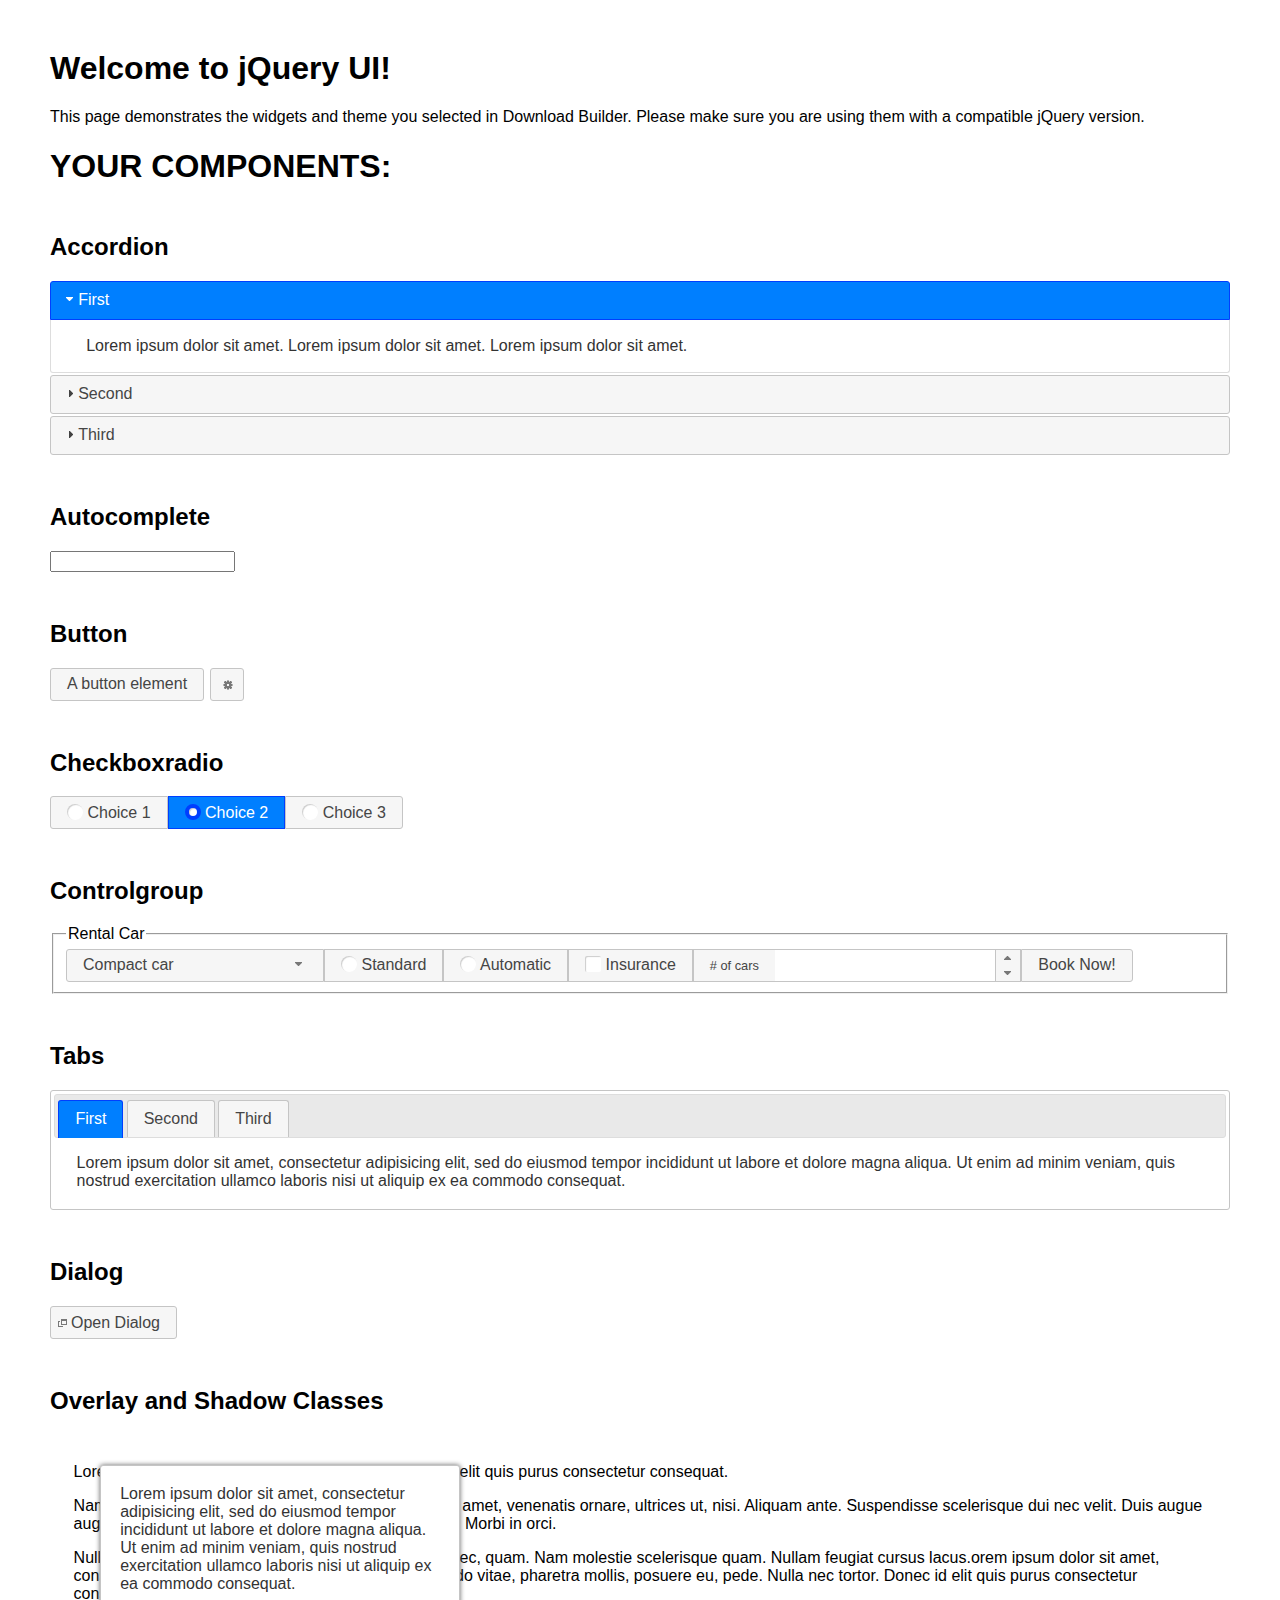
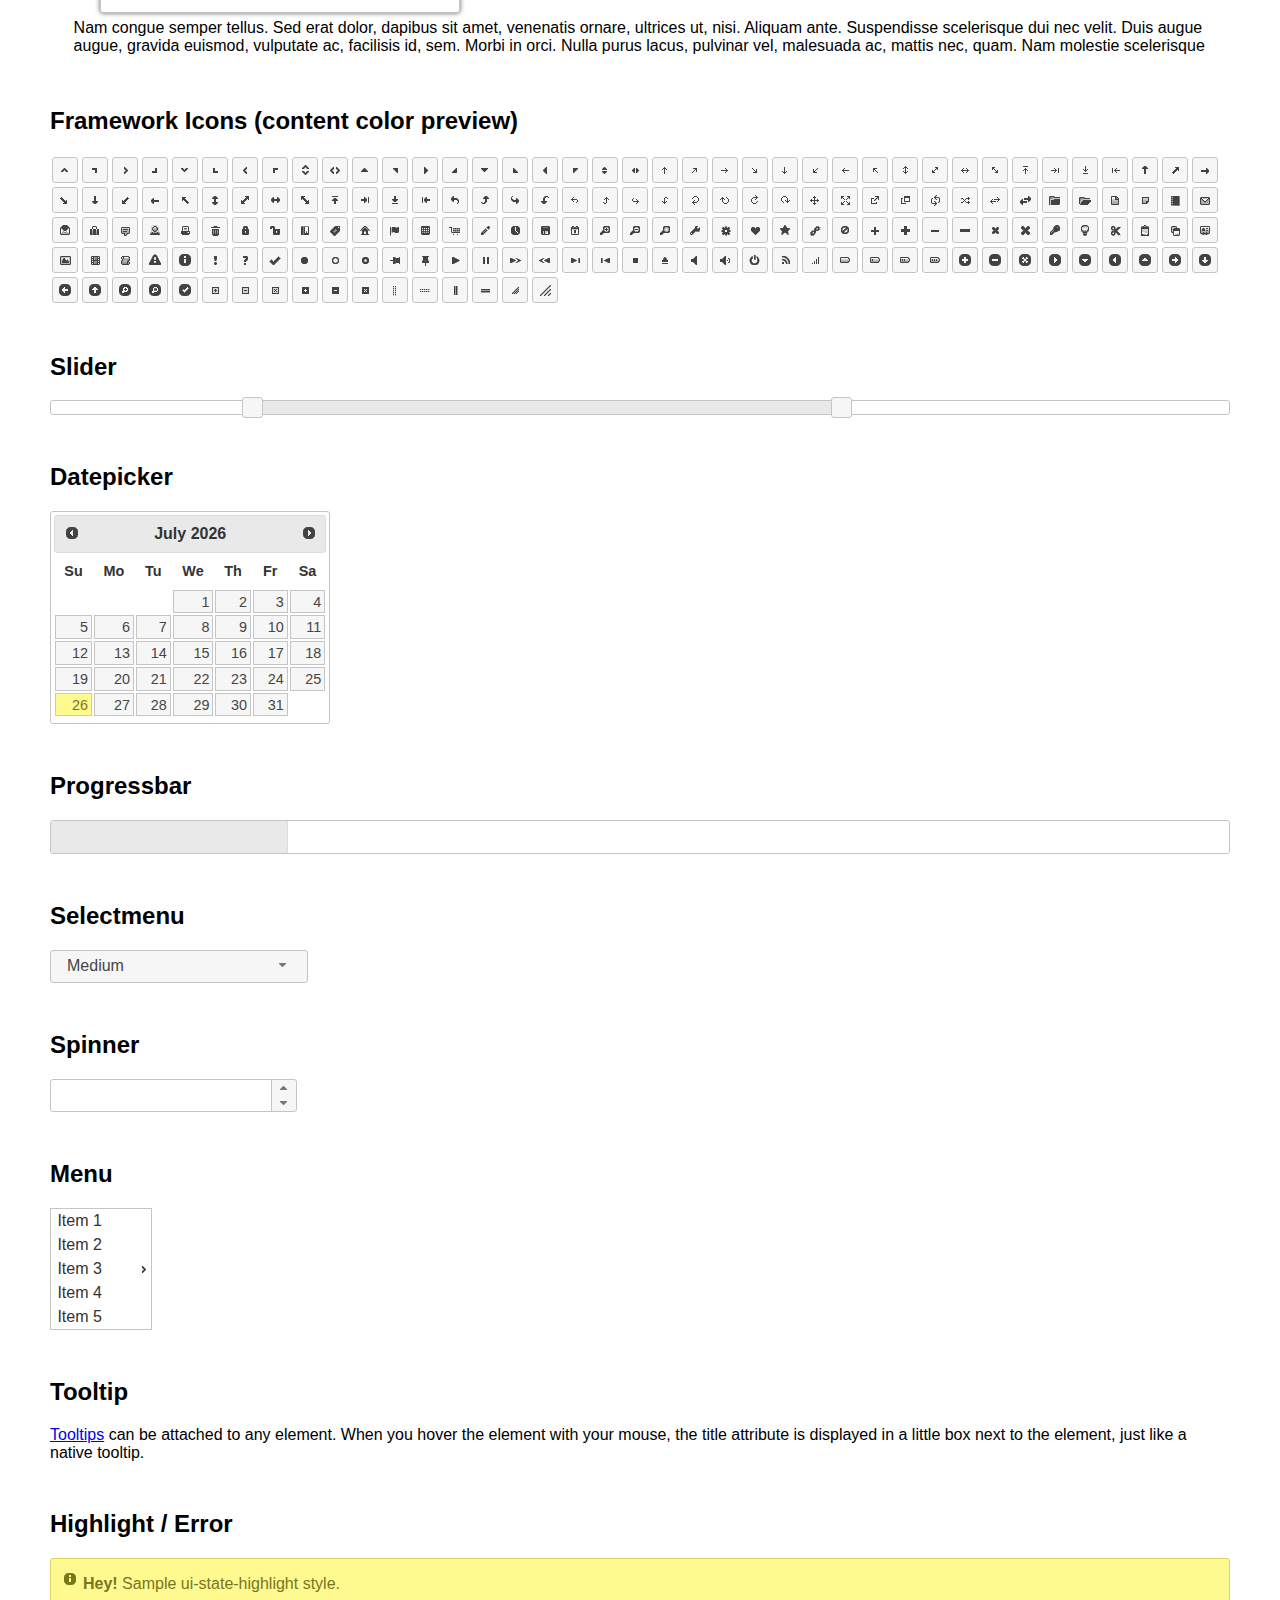
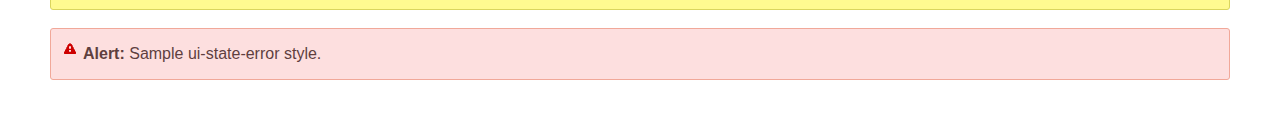
<file: jquery-ui-1.13.1/index.html>
<!doctype html>
<html lang="us">
<head>
	<meta charset="utf-8">
	<title>jQuery UI Example Page</title>
	<link href="jquery-ui.css" rel="stylesheet">
	<style>
	body{
		font-family: "Trebuchet MS", sans-serif;
		margin: 50px;
	}
	.demoHeaders {
		margin-top: 2em;
	}
	#dialog-link {
		padding: .4em 1em .4em 20px;
		text-decoration: none;
		position: relative;
	}
	#dialog-link span.ui-icon {
		margin: 0 5px 0 0;
		position: absolute;
		left: .2em;
		top: 50%;
		margin-top: -8px;
	}
	#icons {
		margin: 0;
		padding: 0;
	}
	#icons li {
		margin: 2px;
		position: relative;
		padding: 4px 0;
		cursor: pointer;
		float: left;
		list-style: none;
	}
	#icons span.ui-icon {
		float: left;
		margin: 0 4px;
	}
	.fakewindowcontain .ui-widget-overlay {
		position: absolute;
	}
	select {
		width: 200px;
	}
	</style>
</head>
<body>

<h1>Welcome to jQuery UI!</h1>

<div class="ui-widget">
	<p>This page demonstrates the widgets and theme you selected in Download Builder. Please make sure you are using them with a compatible jQuery version.</p>
</div>

<h1>YOUR COMPONENTS:</h1>

<!-- Accordion -->
<h2 class="demoHeaders">Accordion</h2>
<div id="accordion">
	<h3>First</h3>
	<div>Lorem ipsum dolor sit amet. Lorem ipsum dolor sit amet. Lorem ipsum dolor sit amet.</div>
	<h3>Second</h3>
	<div>Phasellus mattis tincidunt nibh.</div>
	<h3>Third</h3>
	<div>Nam dui erat, auctor a, dignissim quis.</div>
</div>

<!-- Autocomplete -->
<h2 class="demoHeaders">Autocomplete</h2>
<div>
	<input id="autocomplete" title="type &quot;a&quot;">
</div>

<!-- Button -->
<h2 class="demoHeaders">Button</h2>
<button id="button">A button element</button>
<button id="button-icon">An icon-only button</button>

<!-- Checkboxradio -->
<h2 class="demoHeaders">Checkboxradio</h2>
<form style="margin-top: 1em;">
	<div id="radioset">
		<input type="radio" id="radio1" name="radio"><label for="radio1">Choice 1</label>
		<input type="radio" id="radio2" name="radio" checked="checked"><label for="radio2">Choice 2</label>
		<input type="radio" id="radio3" name="radio"><label for="radio3">Choice 3</label>
	</div>
</form>

<!-- Controlgroup -->
<h2 class="demoHeaders">Controlgroup</h2>
<fieldset>
	<legend>Rental Car</legend>
	<div id="controlgroup">
		<select id="car-type">
			<option>Compact car</option>
			<option>Midsize car</option>
			<option>Full size car</option>
			<option>SUV</option>
			<option>Luxury</option>
			<option>Truck</option>
			<option>Van</option>
		</select>
		<label for="transmission-standard">Standard</label>
		<input type="radio" name="transmission" id="transmission-standard">
		<label for="transmission-automatic">Automatic</label>
		<input type="radio" name="transmission" id="transmission-automatic">
		<label for="insurance">Insurance</label>
		<input type="checkbox" name="insurance" id="insurance">
		<label for="horizontal-spinner" class="ui-controlgroup-label"># of cars</label>
		<input id="horizontal-spinner" class="ui-spinner-input">
		<button>Book Now!</button>
	</div>
</fieldset>

<!-- Tabs -->
<h2 class="demoHeaders">Tabs</h2>
<div id="tabs">
	<ul>
		<li><a href="#tabs-1">First</a></li>
		<li><a href="#tabs-2">Second</a></li>
		<li><a href="#tabs-3">Third</a></li>
	</ul>
	<div id="tabs-1">Lorem ipsum dolor sit amet, consectetur adipisicing elit, sed do eiusmod tempor incididunt ut labore et dolore magna aliqua. Ut enim ad minim veniam, quis nostrud exercitation ullamco laboris nisi ut aliquip ex ea commodo consequat.</div>
	<div id="tabs-2">Phasellus mattis tincidunt nibh. Cras orci urna, blandit id, pretium vel, aliquet ornare, felis. Maecenas scelerisque sem non nisl. Fusce sed lorem in enim dictum bibendum.</div>
	<div id="tabs-3">Nam dui erat, auctor a, dignissim quis, sollicitudin eu, felis. Pellentesque nisi urna, interdum eget, sagittis et, consequat vestibulum, lacus. Mauris porttitor ullamcorper augue.</div>
</div>

<h2 class="demoHeaders">Dialog</h2>
<p>
	<button id="dialog-link" class="ui-button ui-corner-all ui-widget">
		<span class="ui-icon ui-icon-newwin"></span>Open Dialog
	</button>
</p>

<h2 class="demoHeaders">Overlay and Shadow Classes</h2>
<div style="position: relative; width: 96%; height: 200px; padding:1% 2%; overflow:hidden;" class="fakewindowcontain">
	<p>Lorem ipsum dolor sit amet,  Nulla nec tortor. Donec id elit quis purus consectetur consequat. </p><p>Nam congue semper tellus. Sed erat dolor, dapibus sit amet, venenatis ornare, ultrices ut, nisi. Aliquam ante. Suspendisse scelerisque dui nec velit. Duis augue augue, gravida euismod, vulputate ac, facilisis id, sem. Morbi in orci. </p><p>Nulla purus lacus, pulvinar vel, malesuada ac, mattis nec, quam. Nam molestie scelerisque quam. Nullam feugiat cursus lacus.orem ipsum dolor sit amet, consectetur adipiscing elit. Donec libero risus, commodo vitae, pharetra mollis, posuere eu, pede. Nulla nec tortor. Donec id elit quis purus consectetur consequat. </p><p>Nam congue semper tellus. Sed erat dolor, dapibus sit amet, venenatis ornare, ultrices ut, nisi. Aliquam ante. Suspendisse scelerisque dui nec velit. Duis augue augue, gravida euismod, vulputate ac, facilisis id, sem. Morbi in orci. Nulla purus lacus, pulvinar vel, malesuada ac, mattis nec, quam. Nam molestie scelerisque quam. </p><p>Nullam feugiat cursus lacus.orem ipsum dolor sit amet, consectetur adipiscing elit. Donec libero risus, commodo vitae, pharetra mollis, posuere eu, pede. Nulla nec tortor. Donec id elit quis purus consectetur consequat. Nam congue semper tellus. Sed erat dolor, dapibus sit amet, venenatis ornare, ultrices ut, nisi. Aliquam ante. </p><p>Suspendisse scelerisque dui nec velit. Duis augue augue, gravida euismod, vulputate ac, facilisis id, sem. Morbi in orci. Nulla purus lacus, pulvinar vel, malesuada ac, mattis nec, quam. Nam molestie scelerisque quam. Nullam feugiat cursus lacus.orem ipsum dolor sit amet, consectetur adipiscing elit. Donec libero risus, commodo vitae, pharetra mollis, posuere eu, pede. Nulla nec tortor. Donec id elit quis purus consectetur consequat. Nam congue semper tellus. Sed erat dolor, dapibus sit amet, venenatis ornare, ultrices ut, nisi. </p>

	<!-- ui-dialog -->
	<div class="ui-widget-overlay ui-front"></div>
	<div style="position: absolute; width: 320px; left: 50px; top: 30px; padding: 1.2em" class="ui-widget ui-front ui-widget-content ui-corner-all ui-widget-shadow">
		Lorem ipsum dolor sit amet, consectetur adipisicing elit, sed do eiusmod tempor incididunt ut labore et dolore magna aliqua. Ut enim ad minim veniam, quis nostrud exercitation ullamco laboris nisi ut aliquip ex ea commodo consequat.
	</div>

</div>

<!-- ui-dialog -->
<div id="dialog" title="Dialog Title">
	<p>Lorem ipsum dolor sit amet, consectetur adipisicing elit, sed do eiusmod tempor incididunt ut labore et dolore magna aliqua. Ut enim ad minim veniam, quis nostrud exercitation ullamco laboris nisi ut aliquip ex ea commodo consequat.</p>
</div>


<h2 class="demoHeaders">Framework Icons (content color preview)</h2>
<ul id="icons" class="ui-widget ui-helper-clearfix">
	<li class="ui-state-default ui-corner-all" title=".ui-icon-caret-1-n"><span class="ui-icon ui-icon-caret-1-n"></span></li>
	<li class="ui-state-default ui-corner-all" title=".ui-icon-caret-1-ne"><span class="ui-icon ui-icon-caret-1-ne"></span></li>
	<li class="ui-state-default ui-corner-all" title=".ui-icon-caret-1-e"><span class="ui-icon ui-icon-caret-1-e"></span></li>
	<li class="ui-state-default ui-corner-all" title=".ui-icon-caret-1-se"><span class="ui-icon ui-icon-caret-1-se"></span></li>
	<li class="ui-state-default ui-corner-all" title=".ui-icon-caret-1-s"><span class="ui-icon ui-icon-caret-1-s"></span></li>
	<li class="ui-state-default ui-corner-all" title=".ui-icon-caret-1-sw"><span class="ui-icon ui-icon-caret-1-sw"></span></li>
	<li class="ui-state-default ui-corner-all" title=".ui-icon-caret-1-w"><span class="ui-icon ui-icon-caret-1-w"></span></li>
	<li class="ui-state-default ui-corner-all" title=".ui-icon-caret-1-nw"><span class="ui-icon ui-icon-caret-1-nw"></span></li>
	<li class="ui-state-default ui-corner-all" title=".ui-icon-caret-2-n-s"><span class="ui-icon ui-icon-caret-2-n-s"></span></li>
	<li class="ui-state-default ui-corner-all" title=".ui-icon-caret-2-e-w"><span class="ui-icon ui-icon-caret-2-e-w"></span></li>
	<li class="ui-state-default ui-corner-all" title=".ui-icon-triangle-1-n"><span class="ui-icon ui-icon-triangle-1-n"></span></li>
	<li class="ui-state-default ui-corner-all" title=".ui-icon-triangle-1-ne"><span class="ui-icon ui-icon-triangle-1-ne"></span></li>
	<li class="ui-state-default ui-corner-all" title=".ui-icon-triangle-1-e"><span class="ui-icon ui-icon-triangle-1-e"></span></li>
	<li class="ui-state-default ui-corner-all" title=".ui-icon-triangle-1-se"><span class="ui-icon ui-icon-triangle-1-se"></span></li>
	<li class="ui-state-default ui-corner-all" title=".ui-icon-triangle-1-s"><span class="ui-icon ui-icon-triangle-1-s"></span></li>
	<li class="ui-state-default ui-corner-all" title=".ui-icon-triangle-1-sw"><span class="ui-icon ui-icon-triangle-1-sw"></span></li>
	<li class="ui-state-default ui-corner-all" title=".ui-icon-triangle-1-w"><span class="ui-icon ui-icon-triangle-1-w"></span></li>
	<li class="ui-state-default ui-corner-all" title=".ui-icon-triangle-1-nw"><span class="ui-icon ui-icon-triangle-1-nw"></span></li>
	<li class="ui-state-default ui-corner-all" title=".ui-icon-triangle-2-n-s"><span class="ui-icon ui-icon-triangle-2-n-s"></span></li>
	<li class="ui-state-default ui-corner-all" title=".ui-icon-triangle-2-e-w"><span class="ui-icon ui-icon-triangle-2-e-w"></span></li>
	<li class="ui-state-default ui-corner-all" title=".ui-icon-arrow-1-n"><span class="ui-icon ui-icon-arrow-1-n"></span></li>
	<li class="ui-state-default ui-corner-all" title=".ui-icon-arrow-1-ne"><span class="ui-icon ui-icon-arrow-1-ne"></span></li>
	<li class="ui-state-default ui-corner-all" title=".ui-icon-arrow-1-e"><span class="ui-icon ui-icon-arrow-1-e"></span></li>
	<li class="ui-state-default ui-corner-all" title=".ui-icon-arrow-1-se"><span class="ui-icon ui-icon-arrow-1-se"></span></li>
	<li class="ui-state-default ui-corner-all" title=".ui-icon-arrow-1-s"><span class="ui-icon ui-icon-arrow-1-s"></span></li>
	<li class="ui-state-default ui-corner-all" title=".ui-icon-arrow-1-sw"><span class="ui-icon ui-icon-arrow-1-sw"></span></li>
	<li class="ui-state-default ui-corner-all" title=".ui-icon-arrow-1-w"><span class="ui-icon ui-icon-arrow-1-w"></span></li>
	<li class="ui-state-default ui-corner-all" title=".ui-icon-arrow-1-nw"><span class="ui-icon ui-icon-arrow-1-nw"></span></li>
	<li class="ui-state-default ui-corner-all" title=".ui-icon-arrow-2-n-s"><span class="ui-icon ui-icon-arrow-2-n-s"></span></li>
	<li class="ui-state-default ui-corner-all" title=".ui-icon-arrow-2-ne-sw"><span class="ui-icon ui-icon-arrow-2-ne-sw"></span></li>
	<li class="ui-state-default ui-corner-all" title=".ui-icon-arrow-2-e-w"><span class="ui-icon ui-icon-arrow-2-e-w"></span></li>
	<li class="ui-state-default ui-corner-all" title=".ui-icon-arrow-2-se-nw"><span class="ui-icon ui-icon-arrow-2-se-nw"></span></li>
	<li class="ui-state-default ui-corner-all" title=".ui-icon-arrowstop-1-n"><span class="ui-icon ui-icon-arrowstop-1-n"></span></li>
	<li class="ui-state-default ui-corner-all" title=".ui-icon-arrowstop-1-e"><span class="ui-icon ui-icon-arrowstop-1-e"></span></li>
	<li class="ui-state-default ui-corner-all" title=".ui-icon-arrowstop-1-s"><span class="ui-icon ui-icon-arrowstop-1-s"></span></li>
	<li class="ui-state-default ui-corner-all" title=".ui-icon-arrowstop-1-w"><span class="ui-icon ui-icon-arrowstop-1-w"></span></li>
	<li class="ui-state-default ui-corner-all" title=".ui-icon-arrowthick-1-n"><span class="ui-icon ui-icon-arrowthick-1-n"></span></li>
	<li class="ui-state-default ui-corner-all" title=".ui-icon-arrowthick-1-ne"><span class="ui-icon ui-icon-arrowthick-1-ne"></span></li>
	<li class="ui-state-default ui-corner-all" title=".ui-icon-arrowthick-1-e"><span class="ui-icon ui-icon-arrowthick-1-e"></span></li>
	<li class="ui-state-default ui-corner-all" title=".ui-icon-arrowthick-1-se"><span class="ui-icon ui-icon-arrowthick-1-se"></span></li>
	<li class="ui-state-default ui-corner-all" title=".ui-icon-arrowthick-1-s"><span class="ui-icon ui-icon-arrowthick-1-s"></span></li>
	<li class="ui-state-default ui-corner-all" title=".ui-icon-arrowthick-1-sw"><span class="ui-icon ui-icon-arrowthick-1-sw"></span></li>
	<li class="ui-state-default ui-corner-all" title=".ui-icon-arrowthick-1-w"><span class="ui-icon ui-icon-arrowthick-1-w"></span></li>
	<li class="ui-state-default ui-corner-all" title=".ui-icon-arrowthick-1-nw"><span class="ui-icon ui-icon-arrowthick-1-nw"></span></li>
	<li class="ui-state-default ui-corner-all" title=".ui-icon-arrowthick-2-n-s"><span class="ui-icon ui-icon-arrowthick-2-n-s"></span></li>
	<li class="ui-state-default ui-corner-all" title=".ui-icon-arrowthick-2-ne-sw"><span class="ui-icon ui-icon-arrowthick-2-ne-sw"></span></li>
	<li class="ui-state-default ui-corner-all" title=".ui-icon-arrowthick-2-e-w"><span class="ui-icon ui-icon-arrowthick-2-e-w"></span></li>
	<li class="ui-state-default ui-corner-all" title=".ui-icon-arrowthick-2-se-nw"><span class="ui-icon ui-icon-arrowthick-2-se-nw"></span></li>
	<li class="ui-state-default ui-corner-all" title=".ui-icon-arrowthickstop-1-n"><span class="ui-icon ui-icon-arrowthickstop-1-n"></span></li>
	<li class="ui-state-default ui-corner-all" title=".ui-icon-arrowthickstop-1-e"><span class="ui-icon ui-icon-arrowthickstop-1-e"></span></li>
	<li class="ui-state-default ui-corner-all" title=".ui-icon-arrowthickstop-1-s"><span class="ui-icon ui-icon-arrowthickstop-1-s"></span></li>
	<li class="ui-state-default ui-corner-all" title=".ui-icon-arrowthickstop-1-w"><span class="ui-icon ui-icon-arrowthickstop-1-w"></span></li>
	<li class="ui-state-default ui-corner-all" title=".ui-icon-arrowreturnthick-1-w"><span class="ui-icon ui-icon-arrowreturnthick-1-w"></span></li>
	<li class="ui-state-default ui-corner-all" title=".ui-icon-arrowreturnthick-1-n"><span class="ui-icon ui-icon-arrowreturnthick-1-n"></span></li>
	<li class="ui-state-default ui-corner-all" title=".ui-icon-arrowreturnthick-1-e"><span class="ui-icon ui-icon-arrowreturnthick-1-e"></span></li>
	<li class="ui-state-default ui-corner-all" title=".ui-icon-arrowreturnthick-1-s"><span class="ui-icon ui-icon-arrowreturnthick-1-s"></span></li>
	<li class="ui-state-default ui-corner-all" title=".ui-icon-arrowreturn-1-w"><span class="ui-icon ui-icon-arrowreturn-1-w"></span></li>
	<li class="ui-state-default ui-corner-all" title=".ui-icon-arrowreturn-1-n"><span class="ui-icon ui-icon-arrowreturn-1-n"></span></li>
	<li class="ui-state-default ui-corner-all" title=".ui-icon-arrowreturn-1-e"><span class="ui-icon ui-icon-arrowreturn-1-e"></span></li>
	<li class="ui-state-default ui-corner-all" title=".ui-icon-arrowreturn-1-s"><span class="ui-icon ui-icon-arrowreturn-1-s"></span></li>
	<li class="ui-state-default ui-corner-all" title=".ui-icon-arrowrefresh-1-w"><span class="ui-icon ui-icon-arrowrefresh-1-w"></span></li>
	<li class="ui-state-default ui-corner-all" title=".ui-icon-arrowrefresh-1-n"><span class="ui-icon ui-icon-arrowrefresh-1-n"></span></li>
	<li class="ui-state-default ui-corner-all" title=".ui-icon-arrowrefresh-1-e"><span class="ui-icon ui-icon-arrowrefresh-1-e"></span></li>
	<li class="ui-state-default ui-corner-all" title=".ui-icon-arrowrefresh-1-s"><span class="ui-icon ui-icon-arrowrefresh-1-s"></span></li>
	<li class="ui-state-default ui-corner-all" title=".ui-icon-arrow-4"><span class="ui-icon ui-icon-arrow-4"></span></li>
	<li class="ui-state-default ui-corner-all" title=".ui-icon-arrow-4-diag"><span class="ui-icon ui-icon-arrow-4-diag"></span></li>
	<li class="ui-state-default ui-corner-all" title=".ui-icon-extlink"><span class="ui-icon ui-icon-extlink"></span></li>
	<li class="ui-state-default ui-corner-all" title=".ui-icon-newwin"><span class="ui-icon ui-icon-newwin"></span></li>
	<li class="ui-state-default ui-corner-all" title=".ui-icon-refresh"><span class="ui-icon ui-icon-refresh"></span></li>
	<li class="ui-state-default ui-corner-all" title=".ui-icon-shuffle"><span class="ui-icon ui-icon-shuffle"></span></li>
	<li class="ui-state-default ui-corner-all" title=".ui-icon-transfer-e-w"><span class="ui-icon ui-icon-transfer-e-w"></span></li>
	<li class="ui-state-default ui-corner-all" title=".ui-icon-transferthick-e-w"><span class="ui-icon ui-icon-transferthick-e-w"></span></li>
	<li class="ui-state-default ui-corner-all" title=".ui-icon-folder-collapsed"><span class="ui-icon ui-icon-folder-collapsed"></span></li>
	<li class="ui-state-default ui-corner-all" title=".ui-icon-folder-open"><span class="ui-icon ui-icon-folder-open"></span></li>
	<li class="ui-state-default ui-corner-all" title=".ui-icon-document"><span class="ui-icon ui-icon-document"></span></li>
	<li class="ui-state-default ui-corner-all" title=".ui-icon-document-b"><span class="ui-icon ui-icon-document-b"></span></li>
	<li class="ui-state-default ui-corner-all" title=".ui-icon-note"><span class="ui-icon ui-icon-note"></span></li>
	<li class="ui-state-default ui-corner-all" title=".ui-icon-mail-closed"><span class="ui-icon ui-icon-mail-closed"></span></li>
	<li class="ui-state-default ui-corner-all" title=".ui-icon-mail-open"><span class="ui-icon ui-icon-mail-open"></span></li>
	<li class="ui-state-default ui-corner-all" title=".ui-icon-suitcase"><span class="ui-icon ui-icon-suitcase"></span></li>
	<li class="ui-state-default ui-corner-all" title=".ui-icon-comment"><span class="ui-icon ui-icon-comment"></span></li>
	<li class="ui-state-default ui-corner-all" title=".ui-icon-person"><span class="ui-icon ui-icon-person"></span></li>
	<li class="ui-state-default ui-corner-all" title=".ui-icon-print"><span class="ui-icon ui-icon-print"></span></li>
	<li class="ui-state-default ui-corner-all" title=".ui-icon-trash"><span class="ui-icon ui-icon-trash"></span></li>
	<li class="ui-state-default ui-corner-all" title=".ui-icon-locked"><span class="ui-icon ui-icon-locked"></span></li>
	<li class="ui-state-default ui-corner-all" title=".ui-icon-unlocked"><span class="ui-icon ui-icon-unlocked"></span></li>
	<li class="ui-state-default ui-corner-all" title=".ui-icon-bookmark"><span class="ui-icon ui-icon-bookmark"></span></li>
	<li class="ui-state-default ui-corner-all" title=".ui-icon-tag"><span class="ui-icon ui-icon-tag"></span></li>
	<li class="ui-state-default ui-corner-all" title=".ui-icon-home"><span class="ui-icon ui-icon-home"></span></li>
	<li class="ui-state-default ui-corner-all" title=".ui-icon-flag"><span class="ui-icon ui-icon-flag"></span></li>
	<li class="ui-state-default ui-corner-all" title=".ui-icon-calculator"><span class="ui-icon ui-icon-calculator"></span></li>
	<li class="ui-state-default ui-corner-all" title=".ui-icon-cart"><span class="ui-icon ui-icon-cart"></span></li>
	<li class="ui-state-default ui-corner-all" title=".ui-icon-pencil"><span class="ui-icon ui-icon-pencil"></span></li>
	<li class="ui-state-default ui-corner-all" title=".ui-icon-clock"><span class="ui-icon ui-icon-clock"></span></li>
	<li class="ui-state-default ui-corner-all" title=".ui-icon-disk"><span class="ui-icon ui-icon-disk"></span></li>
	<li class="ui-state-default ui-corner-all" title=".ui-icon-calendar"><span class="ui-icon ui-icon-calendar"></span></li>
	<li class="ui-state-default ui-corner-all" title=".ui-icon-zoomin"><span class="ui-icon ui-icon-zoomin"></span></li>
	<li class="ui-state-default ui-corner-all" title=".ui-icon-zoomout"><span class="ui-icon ui-icon-zoomout"></span></li>
	<li class="ui-state-default ui-corner-all" title=".ui-icon-search"><span class="ui-icon ui-icon-search"></span></li>
	<li class="ui-state-default ui-corner-all" title=".ui-icon-wrench"><span class="ui-icon ui-icon-wrench"></span></li>
	<li class="ui-state-default ui-corner-all" title=".ui-icon-gear"><span class="ui-icon ui-icon-gear"></span></li>
	<li class="ui-state-default ui-corner-all" title=".ui-icon-heart"><span class="ui-icon ui-icon-heart"></span></li>
	<li class="ui-state-default ui-corner-all" title=".ui-icon-star"><span class="ui-icon ui-icon-star"></span></li>
	<li class="ui-state-default ui-corner-all" title=".ui-icon-link"><span class="ui-icon ui-icon-link"></span></li>
	<li class="ui-state-default ui-corner-all" title=".ui-icon-cancel"><span class="ui-icon ui-icon-cancel"></span></li>
	<li class="ui-state-default ui-corner-all" title=".ui-icon-plus"><span class="ui-icon ui-icon-plus"></span></li>
	<li class="ui-state-default ui-corner-all" title=".ui-icon-plusthick"><span class="ui-icon ui-icon-plusthick"></span></li>
	<li class="ui-state-default ui-corner-all" title=".ui-icon-minus"><span class="ui-icon ui-icon-minus"></span></li>
	<li class="ui-state-default ui-corner-all" title=".ui-icon-minusthick"><span class="ui-icon ui-icon-minusthick"></span></li>
	<li class="ui-state-default ui-corner-all" title=".ui-icon-close"><span class="ui-icon ui-icon-close"></span></li>
	<li class="ui-state-default ui-corner-all" title=".ui-icon-closethick"><span class="ui-icon ui-icon-closethick"></span></li>
	<li class="ui-state-default ui-corner-all" title=".ui-icon-key"><span class="ui-icon ui-icon-key"></span></li>
	<li class="ui-state-default ui-corner-all" title=".ui-icon-lightbulb"><span class="ui-icon ui-icon-lightbulb"></span></li>
	<li class="ui-state-default ui-corner-all" title=".ui-icon-scissors"><span class="ui-icon ui-icon-scissors"></span></li>
	<li class="ui-state-default ui-corner-all" title=".ui-icon-clipboard"><span class="ui-icon ui-icon-clipboard"></span></li>
	<li class="ui-state-default ui-corner-all" title=".ui-icon-copy"><span class="ui-icon ui-icon-copy"></span></li>
	<li class="ui-state-default ui-corner-all" title=".ui-icon-contact"><span class="ui-icon ui-icon-contact"></span></li>
	<li class="ui-state-default ui-corner-all" title=".ui-icon-image"><span class="ui-icon ui-icon-image"></span></li>
	<li class="ui-state-default ui-corner-all" title=".ui-icon-video"><span class="ui-icon ui-icon-video"></span></li>
	<li class="ui-state-default ui-corner-all" title=".ui-icon-script"><span class="ui-icon ui-icon-script"></span></li>
	<li class="ui-state-default ui-corner-all" title=".ui-icon-alert"><span class="ui-icon ui-icon-alert"></span></li>
	<li class="ui-state-default ui-corner-all" title=".ui-icon-info"><span class="ui-icon ui-icon-info"></span></li>
	<li class="ui-state-default ui-corner-all" title=".ui-icon-notice"><span class="ui-icon ui-icon-notice"></span></li>
	<li class="ui-state-default ui-corner-all" title=".ui-icon-help"><span class="ui-icon ui-icon-help"></span></li>
	<li class="ui-state-default ui-corner-all" title=".ui-icon-check"><span class="ui-icon ui-icon-check"></span></li>
	<li class="ui-state-default ui-corner-all" title=".ui-icon-bullet"><span class="ui-icon ui-icon-bullet"></span></li>
	<li class="ui-state-default ui-corner-all" title=".ui-icon-radio-off"><span class="ui-icon ui-icon-radio-off"></span></li>
	<li class="ui-state-default ui-corner-all" title=".ui-icon-radio-on"><span class="ui-icon ui-icon-radio-on"></span></li>
	<li class="ui-state-default ui-corner-all" title=".ui-icon-pin-w"><span class="ui-icon ui-icon-pin-w"></span></li>
	<li class="ui-state-default ui-corner-all" title=".ui-icon-pin-s"><span class="ui-icon ui-icon-pin-s"></span></li>
	<li class="ui-state-default ui-corner-all" title=".ui-icon-play"><span class="ui-icon ui-icon-play"></span></li>
	<li class="ui-state-default ui-corner-all" title=".ui-icon-pause"><span class="ui-icon ui-icon-pause"></span></li>
	<li class="ui-state-default ui-corner-all" title=".ui-icon-seek-next"><span class="ui-icon ui-icon-seek-next"></span></li>
	<li class="ui-state-default ui-corner-all" title=".ui-icon-seek-prev"><span class="ui-icon ui-icon-seek-prev"></span></li>
	<li class="ui-state-default ui-corner-all" title=".ui-icon-seek-end"><span class="ui-icon ui-icon-seek-end"></span></li>
	<li class="ui-state-default ui-corner-all" title=".ui-icon-seek-first"><span class="ui-icon ui-icon-seek-first"></span></li>
	<li class="ui-state-default ui-corner-all" title=".ui-icon-stop"><span class="ui-icon ui-icon-stop"></span></li>
	<li class="ui-state-default ui-corner-all" title=".ui-icon-eject"><span class="ui-icon ui-icon-eject"></span></li>
	<li class="ui-state-default ui-corner-all" title=".ui-icon-volume-off"><span class="ui-icon ui-icon-volume-off"></span></li>
	<li class="ui-state-default ui-corner-all" title=".ui-icon-volume-on"><span class="ui-icon ui-icon-volume-on"></span></li>
	<li class="ui-state-default ui-corner-all" title=".ui-icon-power"><span class="ui-icon ui-icon-power"></span></li>
	<li class="ui-state-default ui-corner-all" title=".ui-icon-signal-diag"><span class="ui-icon ui-icon-signal-diag"></span></li>
	<li class="ui-state-default ui-corner-all" title=".ui-icon-signal"><span class="ui-icon ui-icon-signal"></span></li>
	<li class="ui-state-default ui-corner-all" title=".ui-icon-battery-0"><span class="ui-icon ui-icon-battery-0"></span></li>
	<li class="ui-state-default ui-corner-all" title=".ui-icon-battery-1"><span class="ui-icon ui-icon-battery-1"></span></li>
	<li class="ui-state-default ui-corner-all" title=".ui-icon-battery-2"><span class="ui-icon ui-icon-battery-2"></span></li>
	<li class="ui-state-default ui-corner-all" title=".ui-icon-battery-3"><span class="ui-icon ui-icon-battery-3"></span></li>
	<li class="ui-state-default ui-corner-all" title=".ui-icon-circle-plus"><span class="ui-icon ui-icon-circle-plus"></span></li>
	<li class="ui-state-default ui-corner-all" title=".ui-icon-circle-minus"><span class="ui-icon ui-icon-circle-minus"></span></li>
	<li class="ui-state-default ui-corner-all" title=".ui-icon-circle-close"><span class="ui-icon ui-icon-circle-close"></span></li>
	<li class="ui-state-default ui-corner-all" title=".ui-icon-circle-triangle-e"><span class="ui-icon ui-icon-circle-triangle-e"></span></li>
	<li class="ui-state-default ui-corner-all" title=".ui-icon-circle-triangle-s"><span class="ui-icon ui-icon-circle-triangle-s"></span></li>
	<li class="ui-state-default ui-corner-all" title=".ui-icon-circle-triangle-w"><span class="ui-icon ui-icon-circle-triangle-w"></span></li>
	<li class="ui-state-default ui-corner-all" title=".ui-icon-circle-triangle-n"><span class="ui-icon ui-icon-circle-triangle-n"></span></li>
	<li class="ui-state-default ui-corner-all" title=".ui-icon-circle-arrow-e"><span class="ui-icon ui-icon-circle-arrow-e"></span></li>
	<li class="ui-state-default ui-corner-all" title=".ui-icon-circle-arrow-s"><span class="ui-icon ui-icon-circle-arrow-s"></span></li>
	<li class="ui-state-default ui-corner-all" title=".ui-icon-circle-arrow-w"><span class="ui-icon ui-icon-circle-arrow-w"></span></li>
	<li class="ui-state-default ui-corner-all" title=".ui-icon-circle-arrow-n"><span class="ui-icon ui-icon-circle-arrow-n"></span></li>
	<li class="ui-state-default ui-corner-all" title=".ui-icon-circle-zoomin"><span class="ui-icon ui-icon-circle-zoomin"></span></li>
	<li class="ui-state-default ui-corner-all" title=".ui-icon-circle-zoomout"><span class="ui-icon ui-icon-circle-zoomout"></span></li>
	<li class="ui-state-default ui-corner-all" title=".ui-icon-circle-check"><span class="ui-icon ui-icon-circle-check"></span></li>
	<li class="ui-state-default ui-corner-all" title=".ui-icon-circlesmall-plus"><span class="ui-icon ui-icon-circlesmall-plus"></span></li>
	<li class="ui-state-default ui-corner-all" title=".ui-icon-circlesmall-minus"><span class="ui-icon ui-icon-circlesmall-minus"></span></li>
	<li class="ui-state-default ui-corner-all" title=".ui-icon-circlesmall-close"><span class="ui-icon ui-icon-circlesmall-close"></span></li>
	<li class="ui-state-default ui-corner-all" title=".ui-icon-squaresmall-plus"><span class="ui-icon ui-icon-squaresmall-plus"></span></li>
	<li class="ui-state-default ui-corner-all" title=".ui-icon-squaresmall-minus"><span class="ui-icon ui-icon-squaresmall-minus"></span></li>
	<li class="ui-state-default ui-corner-all" title=".ui-icon-squaresmall-close"><span class="ui-icon ui-icon-squaresmall-close"></span></li>
	<li class="ui-state-default ui-corner-all" title=".ui-icon-grip-dotted-vertical"><span class="ui-icon ui-icon-grip-dotted-vertical"></span></li>
	<li class="ui-state-default ui-corner-all" title=".ui-icon-grip-dotted-horizontal"><span class="ui-icon ui-icon-grip-dotted-horizontal"></span></li>
	<li class="ui-state-default ui-corner-all" title=".ui-icon-grip-solid-vertical"><span class="ui-icon ui-icon-grip-solid-vertical"></span></li>
	<li class="ui-state-default ui-corner-all" title=".ui-icon-grip-solid-horizontal"><span class="ui-icon ui-icon-grip-solid-horizontal"></span></li>
	<li class="ui-state-default ui-corner-all" title=".ui-icon-gripsmall-diagonal-se"><span class="ui-icon ui-icon-gripsmall-diagonal-se"></span></li>
	<li class="ui-state-default ui-corner-all" title=".ui-icon-grip-diagonal-se"><span class="ui-icon ui-icon-grip-diagonal-se"></span></li>
</ul>

<!-- Slider -->
<h2 class="demoHeaders">Slider</h2>
<div id="slider"></div>

<!-- Datepicker -->
<h2 class="demoHeaders">Datepicker</h2>
<div id="datepicker"></div>

<!-- Progressbar -->
<h2 class="demoHeaders">Progressbar</h2>
<div id="progressbar"></div>

<!-- Progressbar -->
<h2 class="demoHeaders">Selectmenu</h2>
<select id="selectmenu">
	<option>Slower</option>
	<option>Slow</option>
	<option selected="selected">Medium</option>
	<option>Fast</option>
	<option>Faster</option>
</select>

<!-- Spinner -->
<h2 class="demoHeaders">Spinner</h2>
<input id="spinner">

<!-- Menu -->
<h2 class="demoHeaders">Menu</h2>
<ul style="width:100px;" id="menu">
	<li><div>Item 1</div></li>
	<li><div>Item 2</div></li>
	<li><div>Item 3</div>
		<ul>
			<li><div>Item 3-1</div></li>
			<li><div>Item 3-2</div></li>
			<li><div>Item 3-3</div></li>
			<li><div>Item 3-4</div></li>
			<li><div>Item 3-5</div></li>
		</ul>
	</li>
	<li><div>Item 4</div></li>
	<li><div>Item 5</div></li>
</ul>

<!-- Tooltip -->
<h2 class="demoHeaders">Tooltip</h2>
<p id="tooltip">
	<a href="#" title="That&apos;s what this widget is">Tooltips</a> can be attached to any element. When you hover
the element with your mouse, the title attribute is displayed in a little box next to the element, just like a native tooltip.
</p>

<!-- Highlight / Error -->
<h2 class="demoHeaders">Highlight / Error</h2>
<div class="ui-widget">
	<div class="ui-state-highlight ui-corner-all" style="margin-top: 20px; padding: 0 .7em;">
		<p><span class="ui-icon ui-icon-info" style="float: left; margin-right: .3em;"></span>
		<strong>Hey!</strong> Sample ui-state-highlight style.</p>
	</div>
</div>
<br>
<div class="ui-widget">
	<div class="ui-state-error ui-corner-all" style="padding: 0 .7em;">
		<p><span class="ui-icon ui-icon-alert" style="float: left; margin-right: .3em;"></span>
		<strong>Alert:</strong> Sample ui-state-error style.</p>
	</div>
</div>

<script src="external/jquery/jquery.js"></script>
<script src="jquery-ui.js"></script>
<script>
$( "#accordion" ).accordion();

var availableTags = [
	"ActionScript",
	"AppleScript",
	"Asp",
	"BASIC",
	"C",
	"C++",
	"Clojure",
	"COBOL",
	"ColdFusion",
	"Erlang",
	"Fortran",
	"Groovy",
	"Haskell",
	"Java",
	"JavaScript",
	"Lisp",
	"Perl",
	"PHP",
	"Python",
	"Ruby",
	"Scala",
	"Scheme"
];
$( "#autocomplete" ).autocomplete({
	source: availableTags
});

$( "#button" ).button();
$( "#button-icon" ).button({
	icon: "ui-icon-gear",
	showLabel: false
});

$( "#radioset" ).buttonset();

$( "#controlgroup" ).controlgroup();

$( "#tabs" ).tabs();

$( "#dialog" ).dialog({
	autoOpen: false,
	width: 400,
	buttons: [
		{
			text: "Ok",
			click: function() {
				$( this ).dialog( "close" );
			}
		},
		{
			text: "Cancel",
			click: function() {
				$( this ).dialog( "close" );
			}
		}
	]
});

// Link to open the dialog
$( "#dialog-link" ).click(function( event ) {
	$( "#dialog" ).dialog( "open" );
	event.preventDefault();
});

$( "#datepicker" ).datepicker({
	inline: true
});

$( "#slider" ).slider({
	range: true,
	values: [ 17, 67 ]
});

$( "#progressbar" ).progressbar({
	value: 20
});

$( "#spinner" ).spinner();

$( "#menu" ).menu();

$( "#tooltip" ).tooltip();

$( "#selectmenu" ).selectmenu();

// Hover states on the static widgets
$( "#dialog-link, #icons li" ).hover(
	function() {
		$( this ).addClass( "ui-state-hover" );
	},
	function() {
		$( this ).removeClass( "ui-state-hover" );
	}
);
</script>
</body>
</html>
</file>
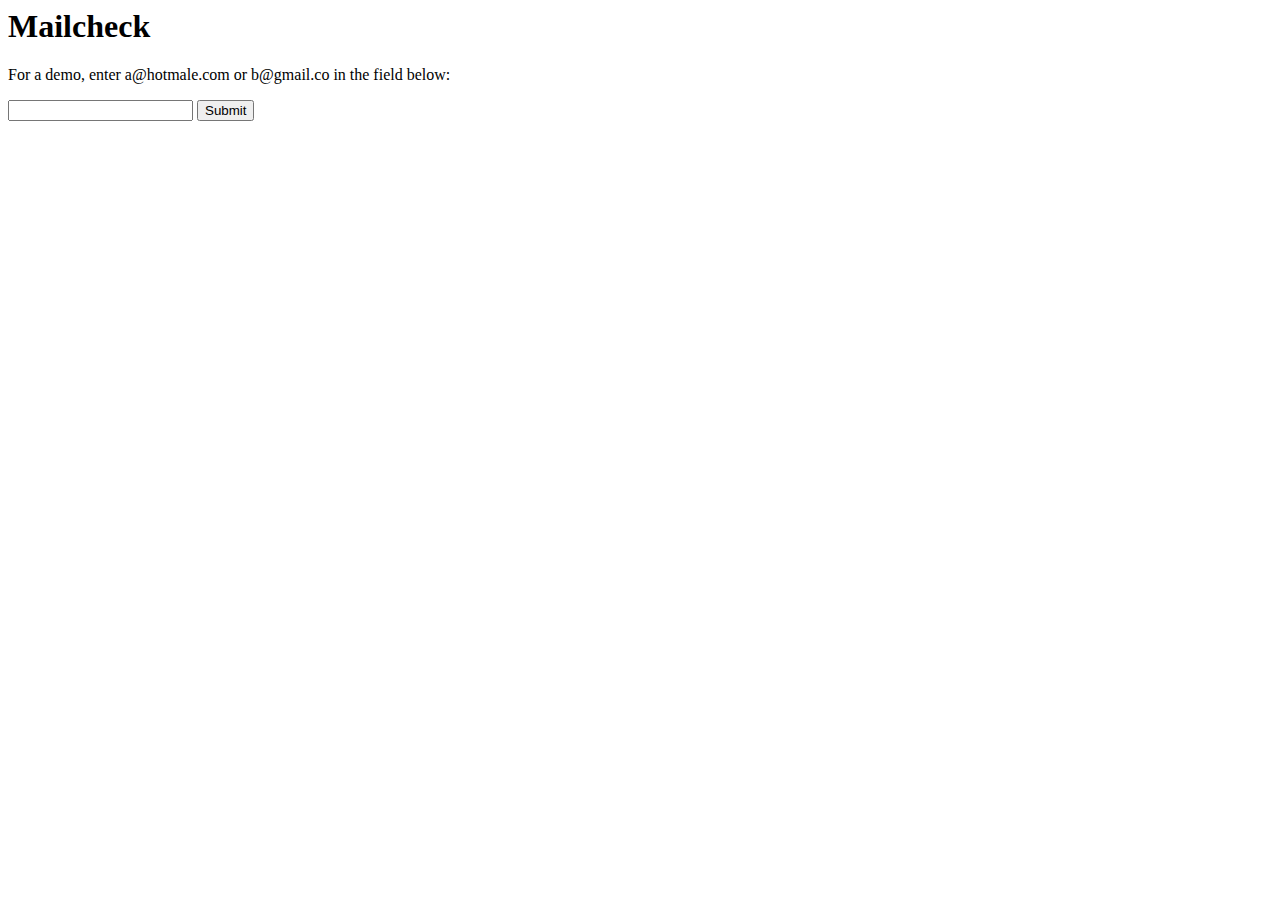
<file: mailcheck-master/examples/index.html>
<html>
<head>
  <script src="https://code.jquery.com/jquery-1.12.4.min.js"></script>
  <script src="../src/mailcheck.js"></script>
  <title>Mailcheck</title>
</head>

<body>
<h1>Mailcheck</h1>
<p>For a demo, enter a@hotmale.com or b@gmail.co in the field below:</p>
<input id="email" name="email" type="email" />
<input name="Submit" type="submit" />
<p id="suggestion"></p>

<script>
var domains = ['hotmail.com', 'gmail.com', 'aol.com'];
var topLevelDomains = ["com", "net", "org"];

$('#email').on('blur', function(event) {
  console.log("event ", event);
  console.log("this ", $(this));
  $(this).mailcheck({
    domains: domains,                       // optional
    topLevelDomains: topLevelDomains,       // optional
    suggested: function(element, suggestion) {
      // callback code
      console.log("suggestion ", suggestion.full);
      $('#suggestion').html("Did you mean <b><i>" + suggestion.full + "</b></i>?");
    },
    empty: function(element) {
      // callback code
      $('#suggestion').html('No Suggestions :(');
    }
  });
});
</script>
</body>
</file>
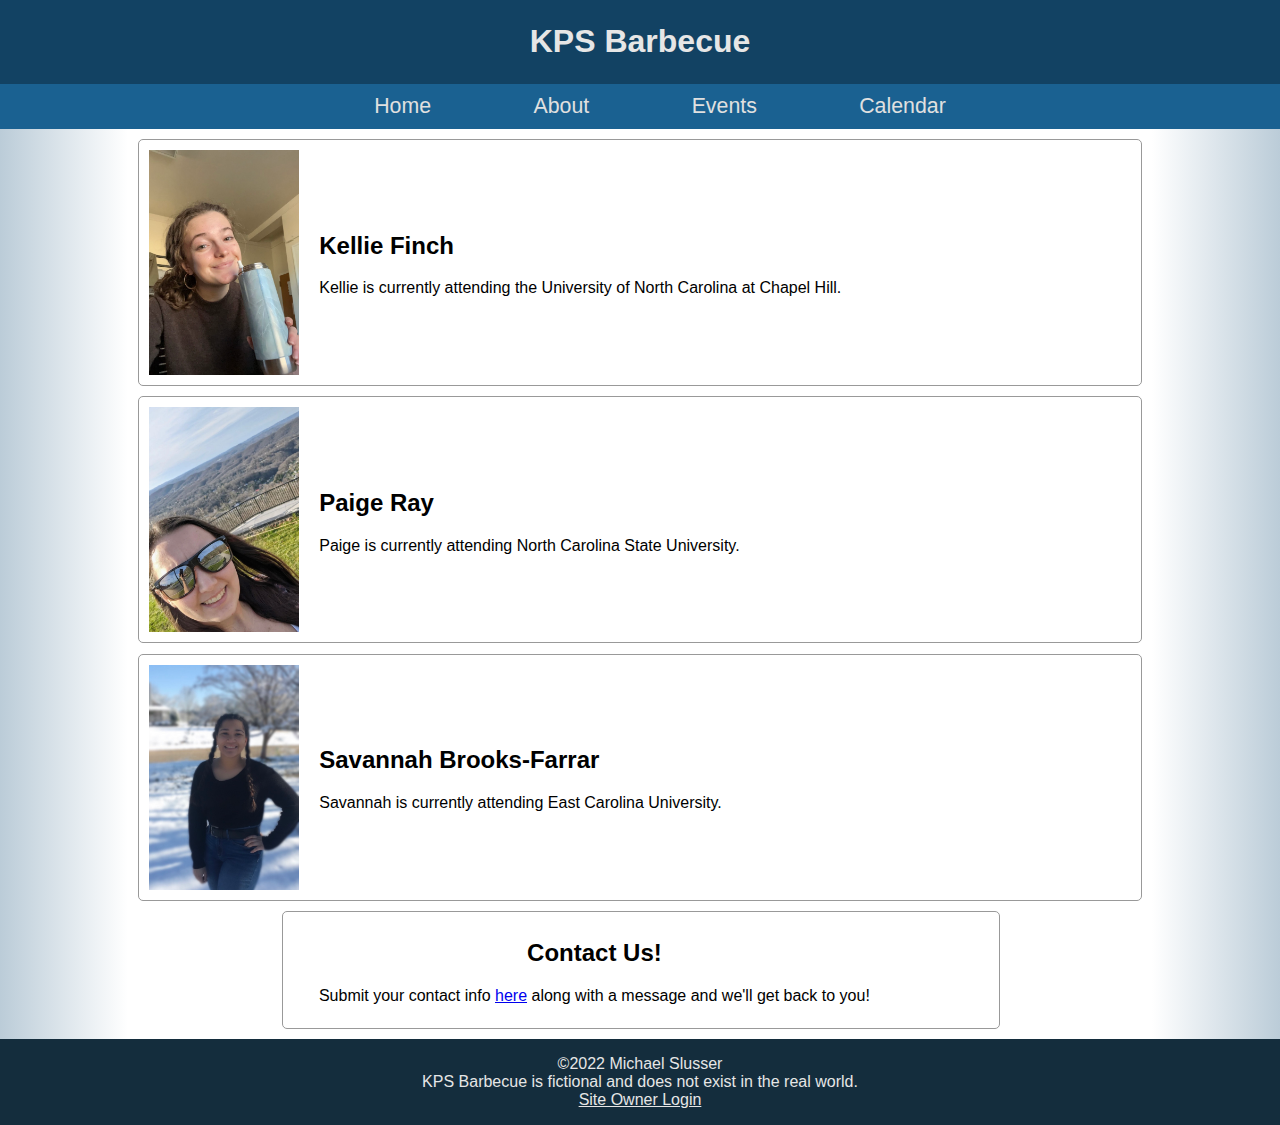
<file: about.html>
<!DOCTYPE html>
<html lang="eng">
    <head>
        <meta charset="utf-8">
        <title>KPS Barbecue - About</title>
        <link rel="stylesheet" href="about.css">
        <link rel="stylesheet" href="header-footer.css">
    </head>

    <body>
        <header>
            <div id="header">
                <div id="logo">
                    <h1>KPS Barbecue</h1>
                </div>
                <div id="navbar">
                    <ul id="navlist">
                        <a href="index.html">
                            <li id="home-nav">Home</li>
                        </a>
                        <a href="about.html">
                            <li id="about-nav">About</li>
                        </a>
                        <a href="events.html">
                            <li id="events-nav">Events</li>
                        </a>
                        <a href="calendar.html">
                            <li id="calendar-nav">Calendar</li>
                        </a>
                    </ul>
                </div>
            </div>
        </header>

        <main>
            <div id="info-container">
                <div class="about-me">
                    <img src="images/kelliefinch.jpg" alt="Kellie Finch portrait">
                    <div class="about-content">
                        <h2>Kellie Finch</h2>
                        <p>Kellie is currently attending the University of North Carolina at Chapel Hill.</p>
                    </div>
                </div>
                <div class="about-me">
                    <img src="images/paigeray.jpg" alt="Paige Ray portrait">
                    <div class="about-content">
                        <h2>Paige Ray</h2>
                        <p>Paige is currently attending North Carolina State University.</p>
                    </div>
                </div>
                <div class="about-me">
                    <img src="images/savannahbrooksfarrar.jpg" alt="Savannah Brooks-Farrar portrait">
                    <div class="about-content">
                        <h2>Savannah Brooks-Farrar</h2>
                        <p>Savannah is currently attending East Carolina University.</p>
                    </div>
                </div>
            </div>
            <div id="contact-container">
                <div class="contact-content">
                    <h2>Contact Us!</h2>
                    <p>Submit your contact info <a href="form.html">here</a> along with a message and we'll get back to you!</p>
                </div>
            </div>
        </main>

        <footer>
            <div id="footer">
                <p>&copy;2022 Michael Slusser</p>
                <p>KPS Barbecue is fictional and does not exist in the real world.</p>
                <a href="login.html">Site Owner Login</a>
            </div>
        </footer>
    </body>
</html>
</file>
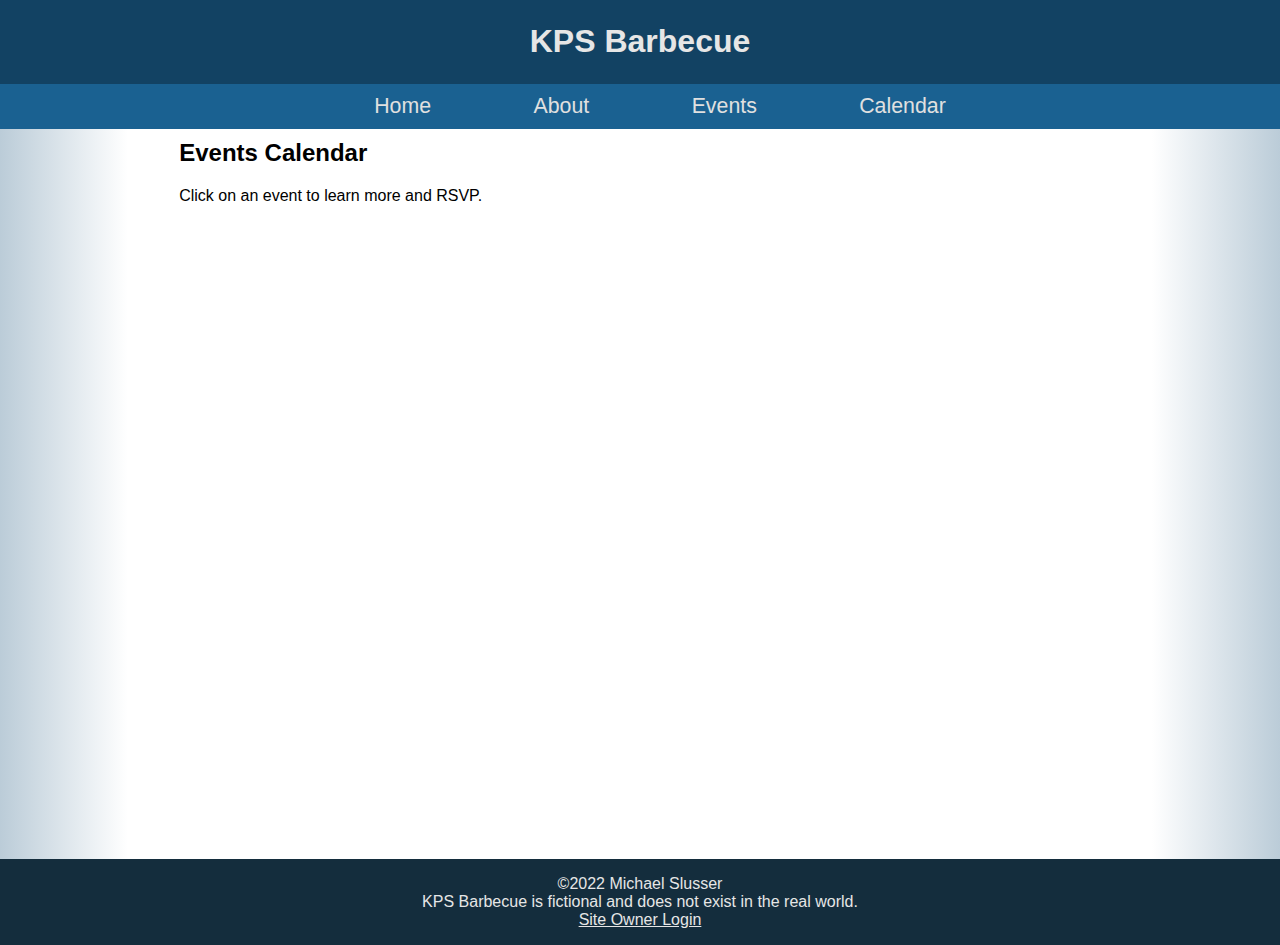
<file: calendar.html>
<!DOCTYPE html>
<html lang="eng">
    <head>
        <meta charset="utf-8">
        <title>KPS Barbecue - Calendar</title>
        <link rel="stylesheet" href="calendar.css">
        <link rel="stylesheet" href="header-footer.css">
    </head>

    <body>
        <header>
            <div id="header">
                <div id="logo">
                    <h1>KPS Barbecue</h1>
                </div>
                <div id="navbar">
                    <ul id="navlist">
                        <a href="index.html">
                            <li id="home-nav">Home</li>
                        </a>
                        <a href="about.html">
                            <li id="about-nav">About</li>
                        </a>
                        <a href="events.html">
                            <li id="events-nav">Events</li>
                        </a>
                        <a href="calendar.html">
                            <li id="calendar-nav">Calendar</li>
                        </a>
                    </ul>
                </div>
            </div>
        </header>

        <main>
            <div id="info-container">
                <h2>Events Calendar</h2>
                <p>Click on an event to learn more and RSVP.</p>
                <div id="calendar">
                    <iframe src="https://calendar.google.com/calendar/embed?src=lu907aos05d216dh91v24ki9so%40group.calendar.google.com&ctz=America%2FNew_York" frameborder="0" scrolling="no"></iframe>
                </div>
            </div>
        </main>

        <footer>
            <div id="footer">
                <p>&copy;2022 Michael Slusser</p>
                <p>KPS Barbecue is fictional and does not exist in the real world.</p>
                <a href="login.html">Site Owner Login</a>
            </div>
        </footer>
    </body>
</html>
</file>
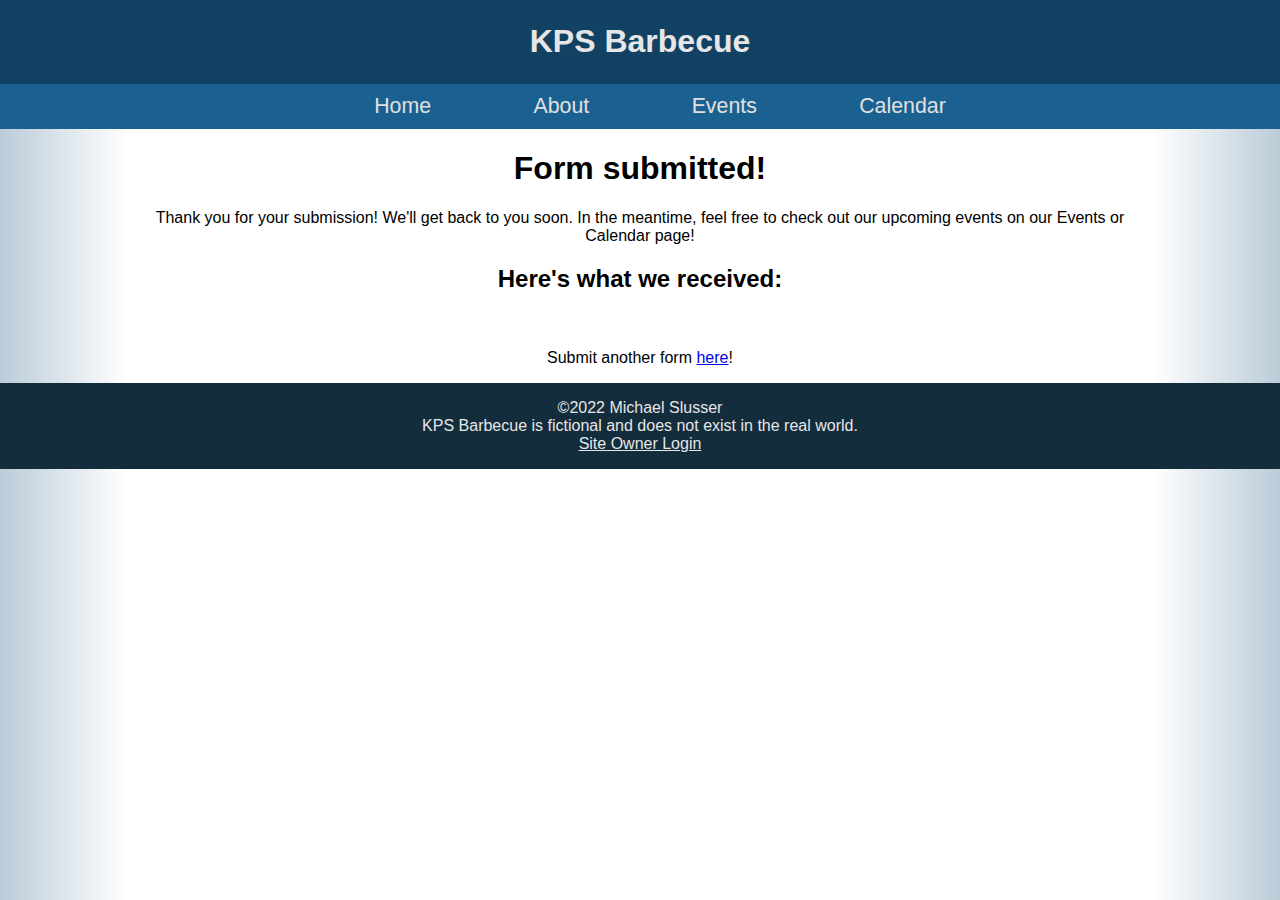
<file: form-confirm.html>
<!DOCTYPE html>
<html lang="eng">
    <head>
        <meta charset="utf-8">
        <title>KPS Barbecue - Submission Confirmation</title>
        <link rel="stylesheet" href="form.css">
        <link rel="stylesheet" href="header-footer.css">
        <script src="display.js"></script>
    </head>

    <body>
        <header>
            <div id="header">
                <div id="logo">
                    <h1>KPS Barbecue</h1>
                </div>
                <div id="navbar">
                    <ul id="navlist">
                        <a href="index.html">
                            <li id="home-nav">Home</li>
                        </a>
                        <a href="about.html">
                            <li id="about-nav">About</li>
                        </a>
                        <a href="events.html">
                            <li id="events-nav">Events</li>
                        </a>
                        <a href="calendar.html">
                            <li id="calendar-nav">Calendar</li>
                        </a>
                    </ul>
                </div>
            </div>
        </header>

        <main>
            <div id="info-container">
                <h1>Form submitted!</h1>
                <p>Thank you for your submission! We'll get back to you soon. In the meantime, feel free to check out our upcoming events on our Events or Calendar page!</p>
                <h2>Here's what we received:</h2>
                <div id="submission">
                    <script type="text/javascript">display_data();</script>
                </div>
                <p>Submit another form <a href="form.html">here</a>!</p>
            </div>
        </main>

        <footer>
            <div id="footer">
                <p>&copy;2022 Michael Slusser</p>
                <p>KPS Barbecue is fictional and does not exist in the real world.</p>
                <a href="login.html">Site Owner Login</a>
            </div>
        </footer>
    </body>
</html>
</file>
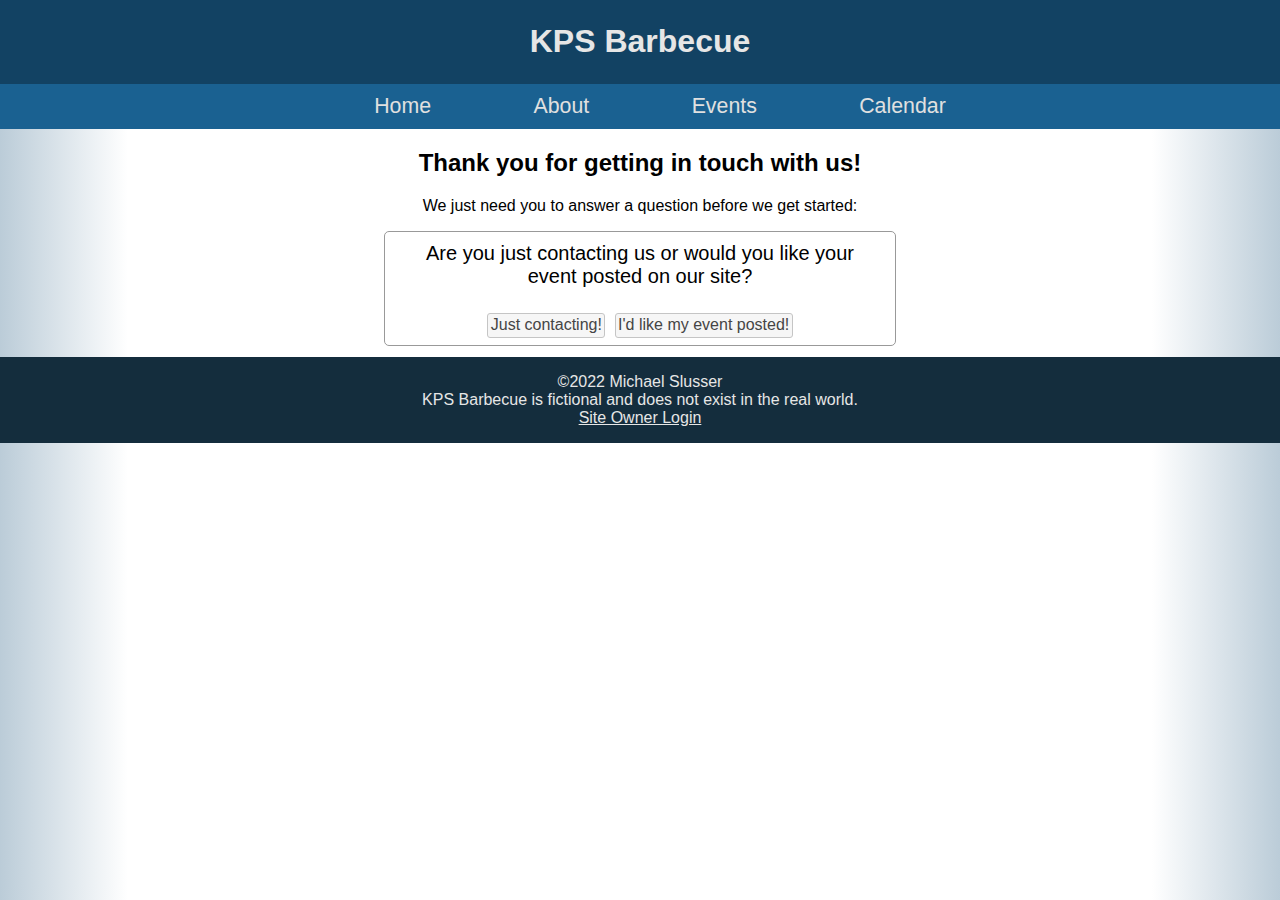
<file: form.html>
<!DOCTYPE html>
<html lang="eng">
    <head>
        <meta charset="utf-8">
        <title>KPS Barbecue - Contact Form</title>
        <link rel="stylesheet" href="form.css">
        <link rel="stylesheet" href="header-footer.css">
        <script src="https://ajax.googleapis.com/ajax/libs/jquery/3.6.0/jquery.min.js"></script>
        <script src="jquery-ui-1.13.1/jquery-ui.min.js"></script>
        <script src="mailcheck-master/src/mailcheck.min.js"></script>
        <script src="autosize/jquery.autosize.js"></script>
        <script src="validate.js"></script>
        <link rel="stylesheet" href="jquery-ui-1.13.1/jquery-ui.min.css">
    </head>

    <body>
        <header>
            <div id="header">
                <div id="logo">
                    <h1>KPS Barbecue</h1>
                </div>
                <div id="navbar">
                    <ul id="navlist">
                        <a href="index.html">
                            <li id="home-nav">Home</li>
                        </a>
                        <a href="about.html">
                            <li id="about-nav">About</li>
                        </a>
                        <a href="events.html">
                            <li id="events-nav">Events</li>
                        </a>
                        <a href="calendar.html">
                            <li id="calendar-nav">Calendar</li>
                        </a>
                    </ul>
                </div>
            </div>
        </header>

        <main>
            <div id="info-container">
                <h2>Thank you for getting in touch with us!</h2>
                <p>We just need you to answer a question before we get started:</p>
                <form action="form-confirm.html" method="get" name="contact-form" id="contact-form">
                    <p>Are you just contacting us or would you like your event posted on our site?</p><br>
                    <label for="contact">Just contacting!</label>
                    <input type="radio" name="type" id="contact" value="contact">
                    <label for="event-info">I'd like my event posted!</label>
                    <input type="radio" name="type" id="event-info" value="event-info">
                    <div id="contact-container" hidden>
                        <label for="first-name">First name:</label>
                        <input type="text" name="first-name" id="first-name" placeholder="John" aria-label="first name" autocomplete="on">
                        <span>*</span>
                        <label for="last-name">Last name:</label>
                        <input type="text" name="last-name" id="last-name" placeholder="Doe" aria-label="last name" autocomplete="on">
                        <span>*</span>
                        <br>
                        <label for="email">Email:</label>
                        <input type="email" name="email" id="email" placeholder="thisismyemail@somewhere.com" aria-label="email address">
                        <span>*</span>
                        <br>
                        <label for="phone">Phone number:</label>
                        <input type="tel" name="phone" id="phone" placeholder="(123) 456-7890" aria-label="phone number">
                        <span></span>
                        <br>
                        <div id="event-container" hidden>
                            <label for="group-name">Group name:</label>
                            <input type="text" name="group-name" id="group-name" aria-label="group name" autocomplete="on">
                            <span>*</span>
                            <label for="event-name">Event name:</label>
                            <input type="text" name="event-name" id="event-name" aria-label="event name" autocomplete="on">
                            <span>*</span>
                            <br>
                            <label for="event-location">Event location:</label>
                            <input type="text" name="event-location" id="event-location" aria-label="event location">
                            <span>*</span>
                            <label for="event-date">Event date:</label>
                            <input type="date" name="event-date" id="event-date" aria-label="event date">
                            <span>*</span>
                            <br>
                            <label for="start-time">Start time:</label>
                            <input type="time" name="start-time" id="start-time" aria-label="start time">
                            <span>*</span>
                            <label for="end-time">End time:</label>
                            <input type="time" name="end-time" id="end-time" aria-label="end time">
                            <span>*</span>
                            <br>
                        </div>
                        <label for="message">Message:</label><br>
                        <textarea name="message" id="message" aria-label="message"></textarea>
                        <span>*</span>
                        <br>
                        <input type="submit" id="submit" aria-label="submit form"><br>
                        <p><span>*</span> = required field</p>
                    </div>
                </form>
            </div>
        </main>

        <footer>
            <div id="footer">
                <p>&copy;2022 Michael Slusser</p>
                <p>KPS Barbecue is fictional and does not exist in the real world.</p>
                <a href="login.html">Site Owner Login</a>
            </div>
        </footer>
    </body>
</html>
</file>
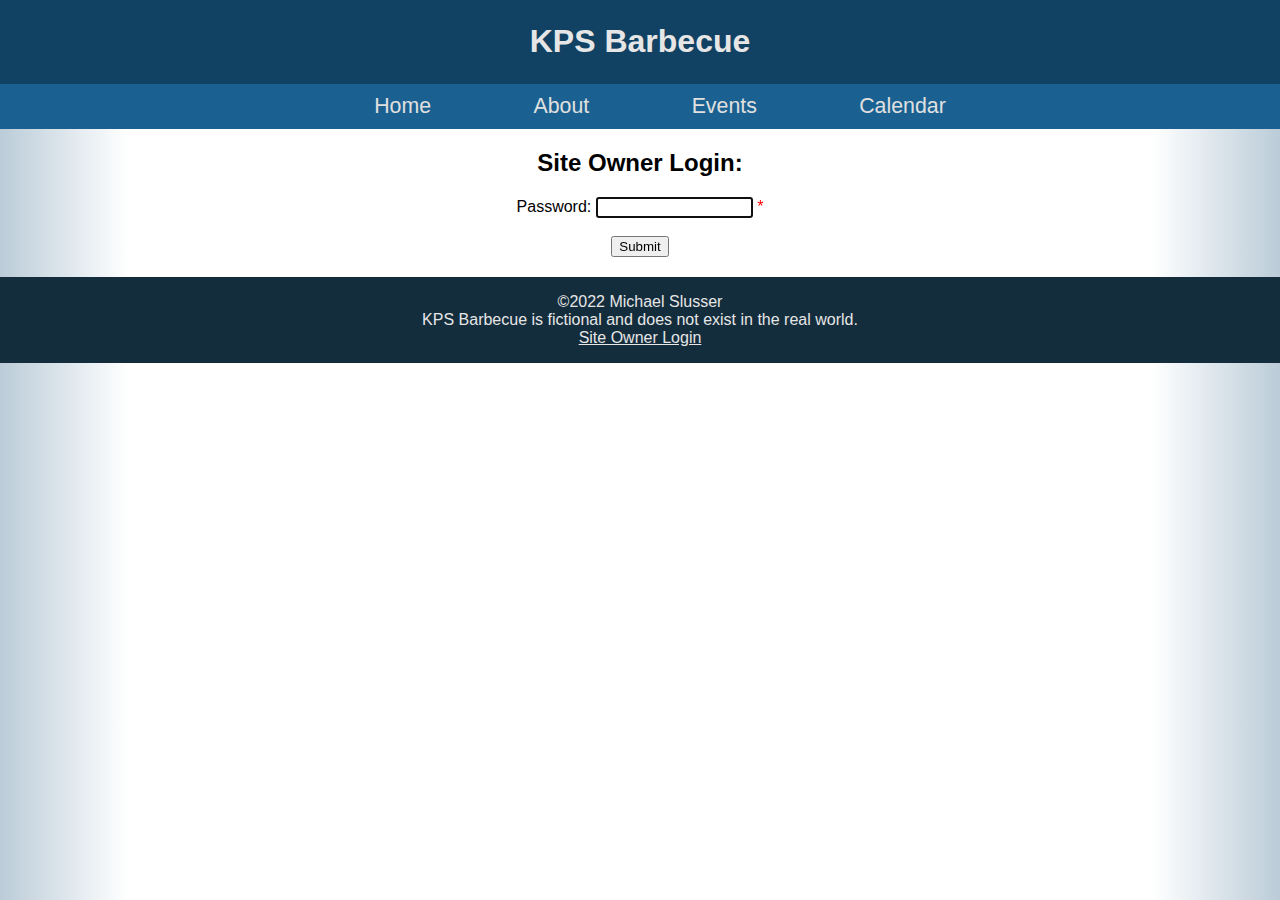
<file: login.html>
<!DOCTYPE html>
<html lang="eng">
    <head>
        <meta charset="utf-8">
        <title>KPS Barbecue - Site Owner Login</title>
        <link rel="stylesheet" href="login.css">
        <link rel="stylesheet" href="header-footer.css">
        <script src="https://ajax.googleapis.com/ajax/libs/jquery/3.6.0/jquery.min.js"></script>
        <script src="login.js"></script>
    </head>

    <body>
        <header>
            <div id="header">
                <div id="logo">
                    <h1>KPS Barbecue</h1>
                </div>
                <div id="navbar">
                    <ul id="navlist">
                        <a href="index.html">
                            <li id="home-nav">Home</li>
                        </a>
                        <a href="about.html">
                            <li id="about-nav">About</li>
                        </a>
                        <a href="events.html">
                            <li id="events-nav">Events</li>
                        </a>
                        <a href="calendar.html">
                            <li id="calendar-nav">Calendar</li>
                        </a>
                    </ul>
                </div>
            </div>
        </header>

        <main>
            <h2>Site Owner Login:</h2>
            <form action="manager.html">
                <label for="password">Password:</label>
                <input type="password" name="password" id="password">
                <span>*</span><br><br>
                <input type="submit" name="enter" id="enter"><br>
            </form>
        </main>

        <footer>
            <div id="footer">
                <p>&copy;2022 Michael Slusser</p>
                <p>KPS Barbecue is fictional and does not exist in the real world.</p>
                <a href="login.html">Site Owner Login</a>
            </div>
        </footer>
    </body>
</html>
</file>
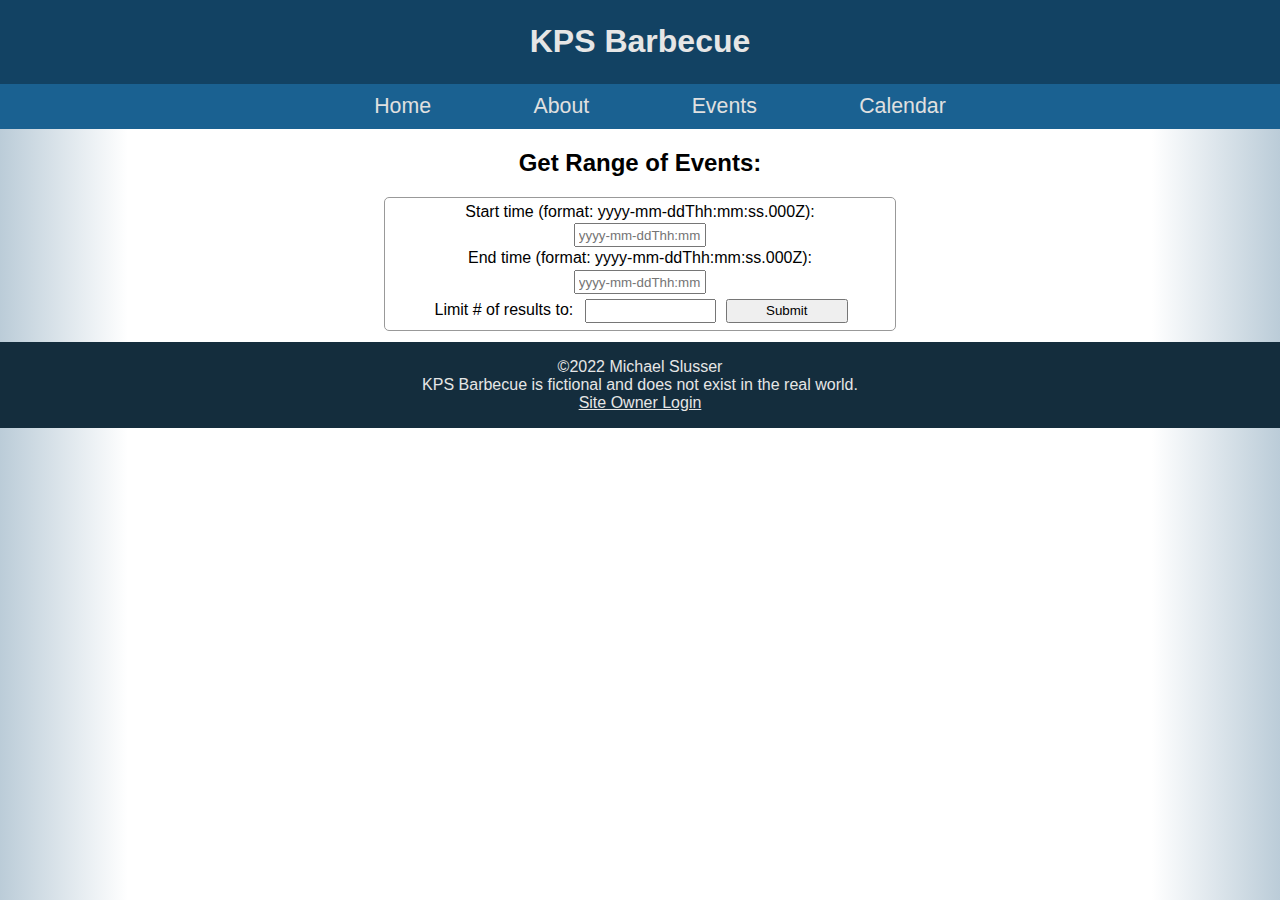
<file: manager.html>
<!DOCTYPE html>
<html lang="eng">
    <head>
        <meta charset="utf-8">
        <title>KPS Barbecue - Site Management</title>
        <link rel="stylesheet" href="manager.css">
        <link rel="stylesheet" href="header-footer.css">
        <script src="https://ajax.googleapis.com/ajax/libs/jquery/3.6.0/jquery.min.js"></script>
        <script src="https://apis.google.com/js/api.js"></script>
        <script src="manager.js"></script>
    </head>

    <body>
        <header>
            <div id="header">
                <div id="logo">
                    <h1>KPS Barbecue</h1>
                </div>
                <div id="navbar">
                    <ul id="navlist">
                        <a href="index.html">
                            <li id="home-nav">Home</li>
                        </a>
                        <a href="about.html">
                            <li id="about-nav">About</li>
                        </a>
                        <a href="events.html">
                            <li id="events-nav">Events</li>
                        </a>
                        <a href="calendar.html">
                            <li id="calendar-nav">Calendar</li>
                        </a>
                    </ul>
                </div>
            </div>
        </header>

        <main>
            <h2>Get Range of Events:</h2>
            <div id="event-add">
                <form id="event-form">
                    <label for="start-time">Start time (format: yyyy-mm-ddThh:mm:ss.000Z):</label>
                    <input type="text" name="start-time" id="start-time" placeholder="yyyy-mm-ddThh:mm:ss.000Z" aria-label="start time"><br>
                    <label for="end-time">End time (format: yyyy-mm-ddThh:mm:ss.000Z):</label>
                    <input type="text" name="end-time" id="end-time" placeholder="yyyy-mm-ddThh:mm:ss.000Z" aria-label="end time"><br>
                    <label for="max-results">Limit # of results to:</label>
                    <input type="number" name="max-results" id="max-results" step="1" min="1" aria-label="maximum results">
                    <input type="button" name="submit" id="submit" value="Submit" aria-label="submit query">
                </form>
            </div>
            <div id="from-calendar">
                <!-- receives HTML from manager.js -->
            </div>
        </main>

        <footer>
            <div id="footer">
                <p>&copy;2022 Michael Slusser</p>
                <p>KPS Barbecue is fictional and does not exist in the real world.</p>
                <a href="login.html">Site Owner Login</a>
            </div>
        </footer>
    </body>
</html>
</file>
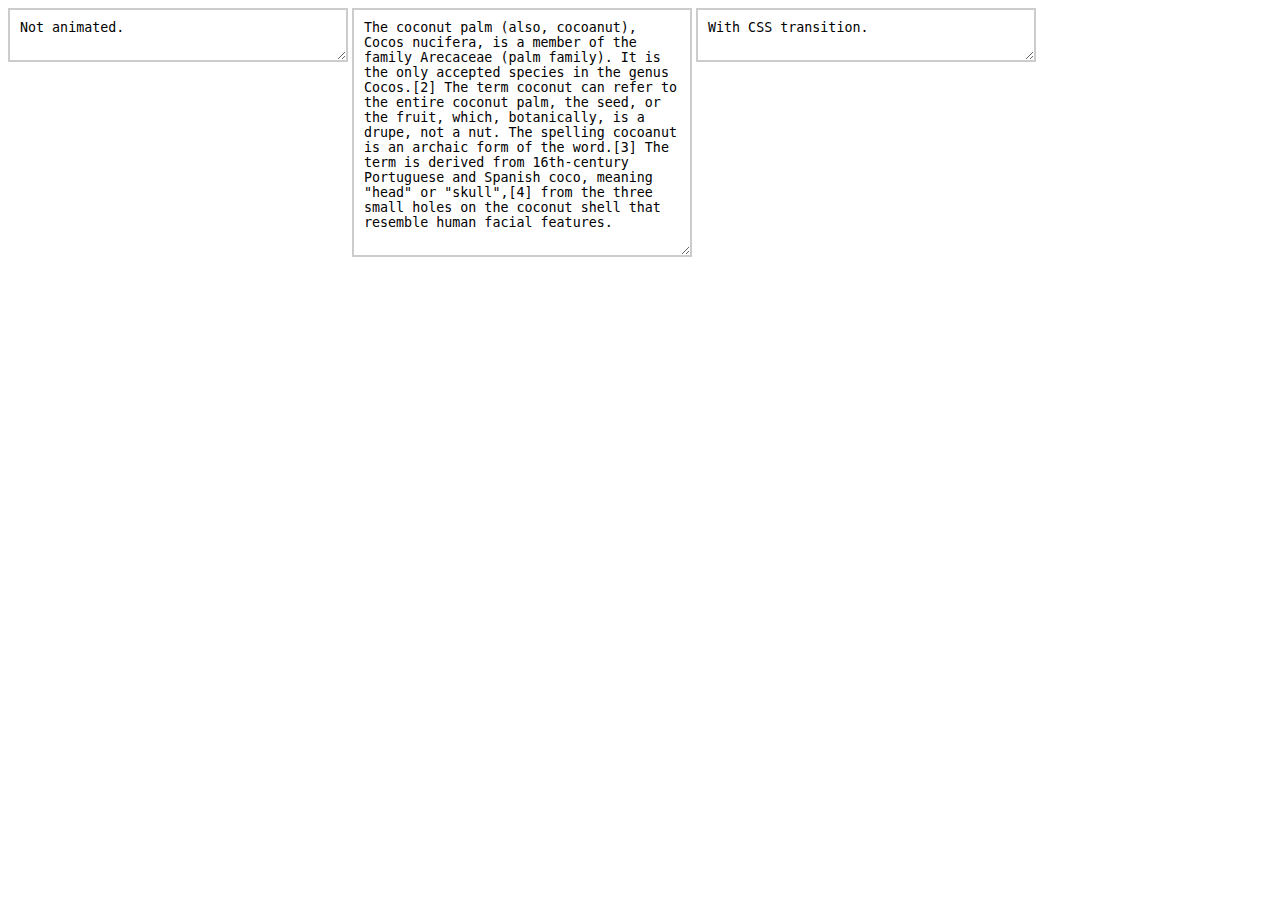
<file: autosize/demo.html>
<!DOCTYPE html>
<html>
	<head>
		<meta charset='utf-8'/>
		<title>Textarea Autosize Demo</title>
		<style>

			textarea {
				border:2px solid #ccc;
				padding: 10px;
				vertical-align: top;
				width: 25%;
			}

			.animated {
				-webkit-transition: height 0.2s;
				-moz-transition: height 0.2s;
				transition: height 0.2s;
			}

		</style>
		<script src='http://ajax.googleapis.com/ajax/libs/jquery/1.11.1/jquery.min.js'></script>
		<script src='jquery.autosize.js'></script>
		<script>
			$(function(){
				$('.normal').autosize();
				$('.animated').autosize();
			});
		</script>
	</head>
	<body>
		<textarea class='normal'>Not animated.</textarea>
		<textarea class='normal'>The coconut palm (also, cocoanut), Cocos nucifera, is a member of the family Arecaceae (palm family). It is the only accepted species in the genus Cocos.[2] The term coconut can refer to the entire coconut palm, the seed, or the fruit, which, botanically, is a drupe, not a nut. The spelling cocoanut is an archaic form of the word.[3] The term is derived from 16th-century Portuguese and Spanish coco, meaning "head" or "skull",[4] from the three small holes on the coconut shell that resemble human facial features.</textarea>
		<textarea class='animated'>With CSS transition.</textarea>
	</body>
</html>
</file>
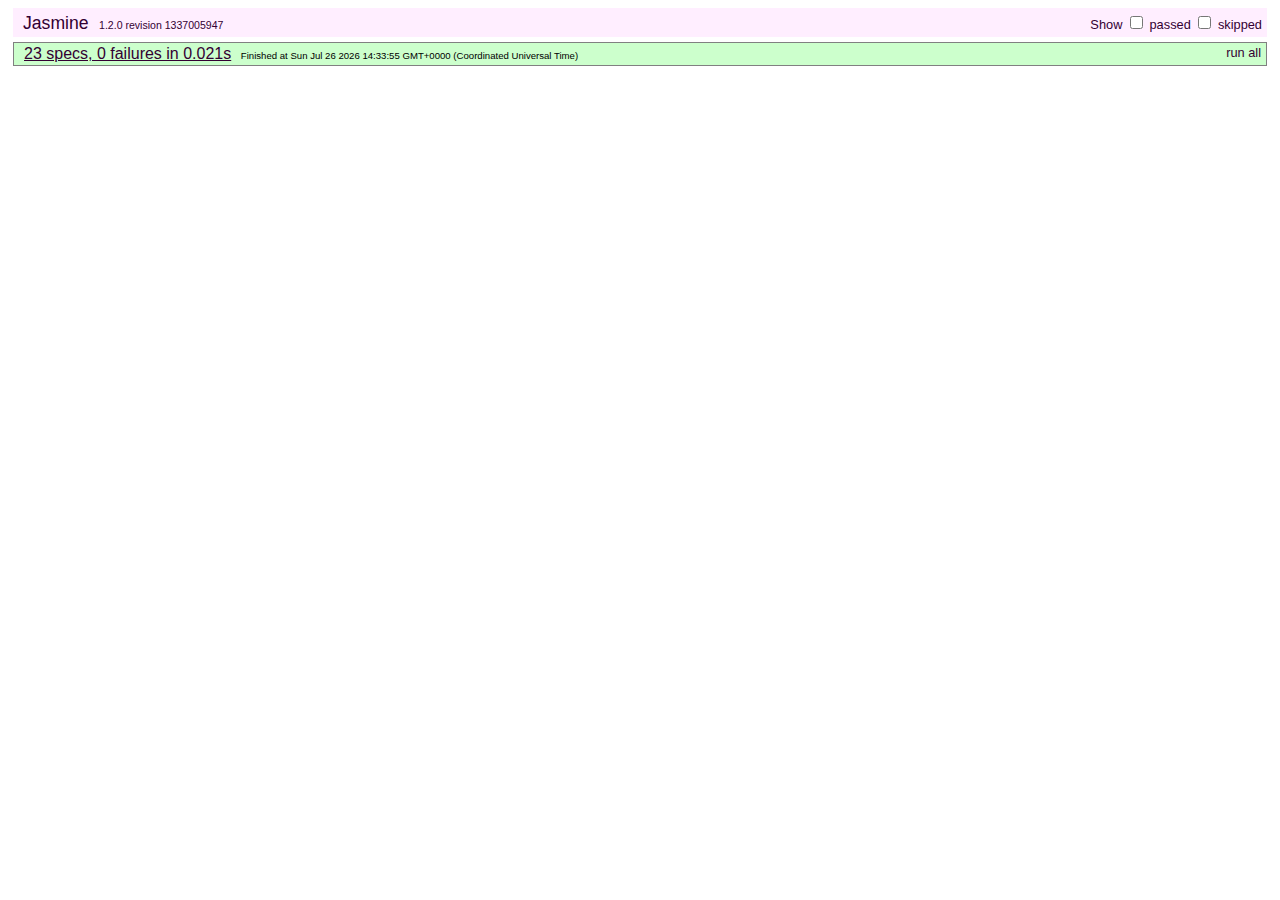
<file: mailcheck-master/spec/spec_runner.html>
<!DOCTYPE HTML PUBLIC "-//W3C//DTD HTML 4.01 Transitional//EN"
  "http://www.w3.org/TR/html4/loose.dtd">
<html>
<head>
  <title>Jasmine Test Runner</title>
  <link rel="stylesheet" type="text/css" href="lib/jasmine-1.2.0/jasmine.css">
  <script type="text/javascript" src="lib/jasmine-1.2.0/jasmine.js"></script>
  <script type="text/javascript" src="lib/jasmine-1.2.0/jasmine-html.js"></script>
  <script type="text/javascript" src="lib/jquery.js"></script>
  <script type="text/javascript" src="lib/console-runner.js"></script>

  <!-- SOURCE FILES -->
  <script type="text/javascript" src="../src/mailcheck.js"></script>

  <!-- TEST FILES -->
  <script type="text/javascript" src="mailcheckSpec.js"></script>
</head>
<body>

<script type="text/javascript">
  var console_reporter = new jasmine.ConsoleReporter()
  jasmine.getEnv().addReporter(new jasmine.TrivialReporter());
  jasmine.getEnv().addReporter(console_reporter);
  jasmine.getEnv().execute();
</script>

</body>
</html>
</file>
<file: about.css>
.about-me {
    border: 1px solid #999;
    border-radius: 5px;
    margin: 1%;
    display: flex;
    align-items: center;
}

#contact-container {
    width: 70%;
    border: 1px solid #999;
    border-radius: 5px;
    margin: 1% 15%;
    text-align: center;
}

.about-me img {
    width: 150px;
    padding: 1%;
}

.about-content, .contact-content {
    width: 85%;
    padding: 1%;
}
</file>
<file: header-footer.css>
* {
    font-family:'Gill Sans', 'Gill Sans MT', Calibri, 'Trebuchet MS', sans-serif;
}

html, body {
    margin: 0px;
    padding: 0px;
    background-color: rgb(187, 204, 216); /*if gradients are not supported*/
    background-image: linear-gradient(to right, rgb(187, 204, 216), white 10%, white 90%, rgb(187, 204, 216));
}

main {
    background-color: white;
    width: 80%;
    position: relative;
    left: 10%;
}

#header {
    background-color: rgb(18, 66, 99);
    padding: 0;
}

#logo {
    text-align: center;
    color: rgb(230, 230, 230);
    padding: 2px;
}

#navlist {
    list-style-type: none;
    display: flex;
    flex-direction: row;
    justify-content: center;
    margin: 0;
}

#navbar {
    background-color: rgb(26, 97, 145);
}

#navlist li {
    display: inline;
    float: left;
    padding: 10px 4vw;
    font-size: 16pt;
}

#navlist a li {
    color: rgb(224, 224, 224);
    text-decoration: none;
    transition: color 0.2s;
    transition: background-color 0.2s;
}

#navlist a li:hover {
    color: rgb(240, 240, 240);
    background-color: rgb(22, 80, 119);
}

#footer {
    background-color: rgb(20, 45, 61);
    padding: 16px 0;
    margin: 0;
    text-align: center;
    color: rgb(230, 230, 230);
}

#footer p, #footer a {
    margin: 0;
}

#footer a {
    color: rgb(230, 230, 230);
}

#from-calendar * {
    padding: 6px 0;
    margin: 6px 0;
}

.event-item {
    border: 1px solid #ccc;
    border-radius: 5px;
    margin: 5% 25%;
    padding: 0.5% 1%;
    text-align: center;
}
</file>
<file: calendar.css>
#calendar iframe {
    width: 90%;
    height: 600px;
    
}

#info-container h2, #info-container p {
    margin: 0;
    width: 60%;
}

#info-container * {
    padding: 10px 5%;
}
</file>
<file: form.css>
#info-container h1, #info-container h2, #info-container p {
    text-align: center;
}

#contact-form {
    border: 1px solid #999;
    border-radius: 5px;
    margin: 1% 25%;
    padding: 0.5% 1%;
    text-align: center;
}

#contact-form p {
    font-size: 15pt;
}

#contact-form * {
    padding: 0.5%;
    margin: 0.5%;
}

#submission {
    padding: 1% 20%;
}

form span {
    color: red;
}

#email {
    width: 60%;
}

#message {
    width: 60%;
    resize: none;
}
</file>
<file: login.css>
form, h2 {
    text-align: center;
    margin: 20px 25%;
}

span {
    color: red;
}
</file>
<file: manager.css>
h2 {
    text-align: center;
    margin: 20px 25%;
}

#event-form {
    border: 1px solid #999;
    border-radius: 5px;
    margin: 1% 25%;
    padding: 0.5% 1%;
    text-align: center;
}

#event-form * {
    padding: 0.5%;
    margin: 0.5%;
    width: 25%;
}
</file>
<file: mailcheck-master/spec/lib/jasmine-1.2.0/jasmine.css>
body { background-color: #eeeeee; padding: 0; margin: 5px; overflow-y: scroll; }

#HTMLReporter { font-size: 11px; font-family: Monaco, "Lucida Console", monospace; line-height: 14px; color: #333333; }
#HTMLReporter a { text-decoration: none; }
#HTMLReporter a:hover { text-decoration: underline; }
#HTMLReporter p, #HTMLReporter h1, #HTMLReporter h2, #HTMLReporter h3, #HTMLReporter h4, #HTMLReporter h5, #HTMLReporter h6 { margin: 0; line-height: 14px; }
#HTMLReporter .banner, #HTMLReporter .symbolSummary, #HTMLReporter .summary, #HTMLReporter .resultMessage, #HTMLReporter .specDetail .description, #HTMLReporter .alert .bar, #HTMLReporter .stackTrace { padding-left: 9px; padding-right: 9px; }
#HTMLReporter #jasmine_content { position: fixed; right: 100%; }
#HTMLReporter .version { color: #aaaaaa; }
#HTMLReporter .banner { margin-top: 14px; }
#HTMLReporter .duration { color: #aaaaaa; float: right; }
#HTMLReporter .symbolSummary { overflow: hidden; *zoom: 1; margin: 14px 0; }
#HTMLReporter .symbolSummary li { display: block; float: left; height: 7px; width: 14px; margin-bottom: 7px; font-size: 16px; }
#HTMLReporter .symbolSummary li.passed { font-size: 14px; }
#HTMLReporter .symbolSummary li.passed:before { color: #5e7d00; content: "\02022"; }
#HTMLReporter .symbolSummary li.failed { line-height: 9px; }
#HTMLReporter .symbolSummary li.failed:before { color: #b03911; content: "x"; font-weight: bold; margin-left: -1px; }
#HTMLReporter .symbolSummary li.skipped { font-size: 14px; }
#HTMLReporter .symbolSummary li.skipped:before { color: #bababa; content: "\02022"; }
#HTMLReporter .symbolSummary li.pending { line-height: 11px; }
#HTMLReporter .symbolSummary li.pending:before { color: #aaaaaa; content: "-"; }
#HTMLReporter .bar { line-height: 28px; font-size: 14px; display: block; color: #eee; }
#HTMLReporter .runningAlert { background-color: #666666; }
#HTMLReporter .skippedAlert { background-color: #aaaaaa; }
#HTMLReporter .skippedAlert:first-child { background-color: #333333; }
#HTMLReporter .skippedAlert:hover { text-decoration: none; color: white; text-decoration: underline; }
#HTMLReporter .passingAlert { background-color: #a6b779; }
#HTMLReporter .passingAlert:first-child { background-color: #5e7d00; }
#HTMLReporter .failingAlert { background-color: #cf867e; }
#HTMLReporter .failingAlert:first-child { background-color: #b03911; }
#HTMLReporter .results { margin-top: 14px; }
#HTMLReporter #details { display: none; }
#HTMLReporter .resultsMenu, #HTMLReporter .resultsMenu a { background-color: #fff; color: #333333; }
#HTMLReporter.showDetails .summaryMenuItem { font-weight: normal; text-decoration: inherit; }
#HTMLReporter.showDetails .summaryMenuItem:hover { text-decoration: underline; }
#HTMLReporter.showDetails .detailsMenuItem { font-weight: bold; text-decoration: underline; }
#HTMLReporter.showDetails .summary { display: none; }
#HTMLReporter.showDetails #details { display: block; }
#HTMLReporter .summaryMenuItem { font-weight: bold; text-decoration: underline; }
#HTMLReporter .summary { margin-top: 14px; }
#HTMLReporter .summary .suite .suite, #HTMLReporter .summary .specSummary { margin-left: 14px; }
#HTMLReporter .summary .specSummary.passed a { color: #5e7d00; }
#HTMLReporter .summary .specSummary.failed a { color: #b03911; }
#HTMLReporter .description + .suite { margin-top: 0; }
#HTMLReporter .suite { margin-top: 14px; }
#HTMLReporter .suite a { color: #333333; }
#HTMLReporter #details .specDetail { margin-bottom: 28px; }
#HTMLReporter #details .specDetail .description { display: block; color: white; background-color: #b03911; }
#HTMLReporter .resultMessage { padding-top: 14px; color: #333333; }
#HTMLReporter .resultMessage span.result { display: block; }
#HTMLReporter .stackTrace { margin: 5px 0 0 0; max-height: 224px; overflow: auto; line-height: 18px; color: #666666; border: 1px solid #ddd; background: white; white-space: pre; }

#TrivialReporter { padding: 8px 13px; position: absolute; top: 0; bottom: 0; left: 0; right: 0; overflow-y: scroll; background-color: white; font-family: "Helvetica Neue Light", "Lucida Grande", "Calibri", "Arial", sans-serif; /*.resultMessage {*/ /*white-space: pre;*/ /*}*/ }
#TrivialReporter a:visited, #TrivialReporter a { color: #303; }
#TrivialReporter a:hover, #TrivialReporter a:active { color: blue; }
#TrivialReporter .run_spec { float: right; padding-right: 5px; font-size: .8em; text-decoration: none; }
#TrivialReporter .banner { color: #303; background-color: #fef; padding: 5px; }
#TrivialReporter .logo { float: left; font-size: 1.1em; padding-left: 5px; }
#TrivialReporter .logo .version { font-size: .6em; padding-left: 1em; }
#TrivialReporter .runner.running { background-color: yellow; }
#TrivialReporter .options { text-align: right; font-size: .8em; }
#TrivialReporter .suite { border: 1px outset gray; margin: 5px 0; padding-left: 1em; }
#TrivialReporter .suite .suite { margin: 5px; }
#TrivialReporter .suite.passed { background-color: #dfd; }
#TrivialReporter .suite.failed { background-color: #fdd; }
#TrivialReporter .spec { margin: 5px; padding-left: 1em; clear: both; }
#TrivialReporter .spec.failed, #TrivialReporter .spec.passed, #TrivialReporter .spec.skipped { padding-bottom: 5px; border: 1px solid gray; }
#TrivialReporter .spec.failed { background-color: #fbb; border-color: red; }
#TrivialReporter .spec.passed { background-color: #bfb; border-color: green; }
#TrivialReporter .spec.skipped { background-color: #bbb; }
#TrivialReporter .messages { border-left: 1px dashed gray; padding-left: 1em; padding-right: 1em; }
#TrivialReporter .passed { background-color: #cfc; display: none; }
#TrivialReporter .failed { background-color: #fbb; }
#TrivialReporter .skipped { color: #777; background-color: #eee; display: none; }
#TrivialReporter .resultMessage span.result { display: block; line-height: 2em; color: black; }
#TrivialReporter .resultMessage .mismatch { color: black; }
#TrivialReporter .stackTrace { white-space: pre; font-size: .8em; margin-left: 10px; max-height: 5em; overflow: auto; border: 1px inset red; padding: 1em; background: #eef; }
#TrivialReporter .finished-at { padding-left: 1em; font-size: .6em; }
#TrivialReporter.show-passed .passed, #TrivialReporter.show-skipped .skipped { display: block; }
#TrivialReporter #jasmine_content { position: fixed; right: 100%; }
#TrivialReporter .runner { border: 1px solid gray; display: block; margin: 5px 0; padding: 2px 0 2px 10px; }
</file>
